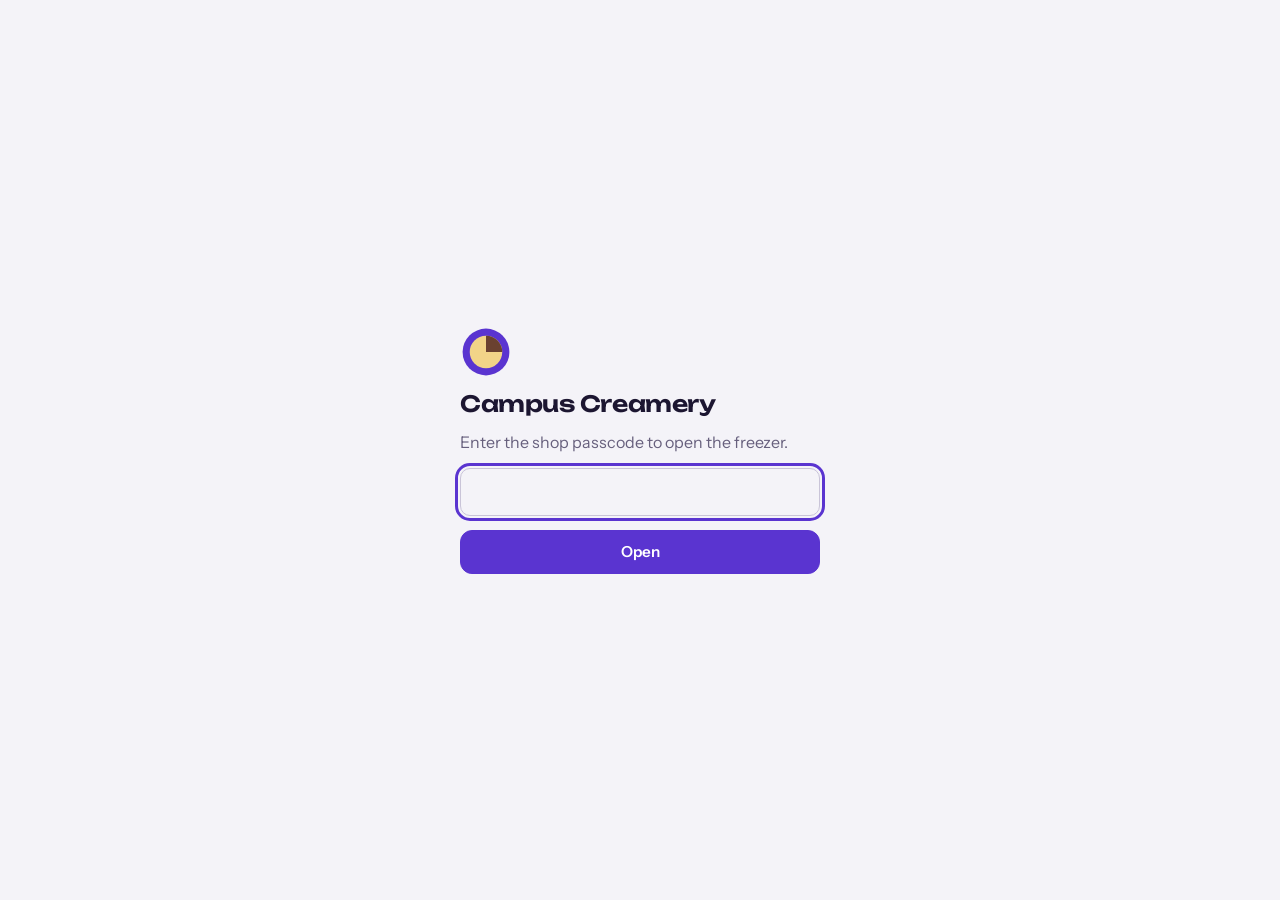
<file: index.html>
<!doctype html>
<html lang="en">
<head>
<meta charset="utf-8">
<meta name="viewport" content="width=device-width, initial-scale=1, viewport-fit=cover">
<meta name="robots" content="noindex, nofollow">
<meta name="referrer" content="no-referrer">
<meta name="apple-mobile-web-app-capable" content="yes">
<meta name="mobile-web-app-capable" content="yes">
<meta name="apple-mobile-web-app-status-bar-style" content="default">
<meta name="apple-mobile-web-app-title" content="Creamery">
<meta name="theme-color" content="#f4f3f8" media="(prefers-color-scheme: light)">
<meta name="theme-color" content="#110e1d" media="(prefers-color-scheme: dark)">
<link rel="manifest" href="manifest.webmanifest">
<link rel="apple-touch-icon" href="icon-180.png">
<link rel="icon" type="image/png" href="icon-192.png">
<title>Campus Creamery Inventory</title>
<link rel="preconnect" href="https://fonts.googleapis.com"><link rel="preconnect" href="https://fonts.gstatic.com" crossorigin><link rel="stylesheet" href="https://fonts.googleapis.com/css2?family=Instrument+Sans:wght@400;500;600&family=Unbounded:wght@500;600&display=swap">
<style>
/* Layout: phone is one column with a sticky bottom bar; laptop is two columns,
   freezer and week on the left, today's orders and mix-ins on the right.
   The freezer lids are the one bold element; everything else stays quiet. */
:root {
  --ground: #f4f3f8;
  --surface: #ffffff;
  --ink: #1c1631;
  --muted: #67607d;
  --rule: #e2dfea;
  --rule-strong: #c9c4d8;
  --accent: #5a34d0;
  --accent-ink: #ffffff;
  --accent-soft: #eee8fd;
  --well: #dfe9f0;
  --steel: #c3cfd9;
  --tub-empty: #f3f7fa;
  --van: #f2d488; --van-rim: #c7a44a;
  --choc: #6a4130; --choc-rim: #452a1d;
  --mint: #82cbae; --mint-rim: #3f8f6f;
  --now: #bf3328; --now-soft: #fbe6e3;
  --soon: #985b00; --soon-soft: #fbefd9;
  --ok: #2d7a4f; --ok-soft: #e3f2e9;
  --display: "Unbounded", "Avenir Next", "Futura", system-ui, sans-serif;
  --text: "Instrument Sans", "Helvetica Neue", "Segoe UI", system-ui, -apple-system, sans-serif;
}
@media (prefers-color-scheme: dark) { :root:not([data-theme="light"]) {
  --ground: #110e1d; --surface: #1a1629; --ink: #edeaf7; --muted: #a29bbb; --rule: #2c2642; --rule-strong: #453d61;
  --accent: #a88dff; --accent-ink: #160f2e; --accent-soft: #261e47; --well: #172230; --steel: #2b3644; --tub-empty: #0f1720;
  --van: #e8cc7d; --van-rim: #b8963f; --choc: #a4725b; --choc-rim: #d09a80; --mint: #78c9a9; --mint-rim: #a5e2c9;
  --now: #f27d72; --now-soft: #3a1915; --soon: #e5aa4c; --soon-soft: #33260f; --ok: #6fcb96; --ok-soft: #132e1f;
  color-scheme: dark; } }
:root[data-theme="dark"] {
  --ground: #110e1d; --surface: #1a1629; --ink: #edeaf7; --muted: #a29bbb; --rule: #2c2642; --rule-strong: #453d61;
  --accent: #a88dff; --accent-ink: #160f2e; --accent-soft: #261e47; --well: #172230; --steel: #2b3644; --tub-empty: #0f1720;
  --van: #e8cc7d; --van-rim: #b8963f; --choc: #a4725b; --choc-rim: #d09a80; --mint: #78c9a9; --mint-rim: #a5e2c9;
  --now: #f27d72; --now-soft: #3a1915; --soon: #e5aa4c; --soon-soft: #33260f; --ok: #6fcb96; --ok-soft: #132e1f;
  color-scheme: dark; }

* { box-sizing: border-box; }
html { -webkit-text-size-adjust: 100%; }
body { background: var(--ground); color: var(--ink); font-family: var(--text); font-size: 16px; line-height: 1.45; margin: 0; }
button, input, select, textarea { font: inherit; color: inherit; }
h1, h2, h3, p { margin: 0; }
h2 { font-size: 1.06rem; font-weight: 600; letter-spacing: -0.005em; text-wrap: balance; }
h3 { font-size: 0.98rem; font-weight: 600; }
.muted { color: var(--muted); }
.small { font-size: 0.875rem; }
.tnum { font-variant-numeric: tabular-nums; }
.disp { font-family: var(--display); font-weight: 500; letter-spacing: -0.02em; }

.shell { max-width: 1120px; margin: 0 auto; padding-inline: 16px; padding-block: 14px 110px; }
.top { display: flex; align-items: center; justify-content: space-between; gap: 12px; padding-block: 6px 18px; }
.brand { display: flex; align-items: center; gap: 12px; min-width: 0; }
.mark { width: 38px; height: 38px; flex: none; }
.wordmark { font-family: var(--display); font-weight: 600; font-size: 1.08rem; letter-spacing: -0.02em; line-height: 1.1; }
.status { font-size: 0.875rem; color: var(--muted); display: flex; flex-wrap: wrap; gap: 4px 10px; align-items: center; }
.dot { display: inline-block; width: 7px; height: 7px; border-radius: 50%; background: var(--muted); margin-right: 6px; vertical-align: 1px; }
.dot.ok { background: var(--ok); } .dot.bad { background: var(--now); } .dot.wait { background: var(--soon); }
.top-actions { display: flex; gap: 8px; align-items: center; }
.wide-only, .tabs-top { display: none; }
.btn.icon { width: 44px; padding: 0; display: inline-grid; place-items: center; color: var(--muted); }
.btn.icon svg { width: 22px; height: 22px; }

.btn { cursor: pointer; border: 1px solid var(--rule-strong); background: var(--surface); border-radius: 12px; padding: 10px 16px; min-height: 44px; font-weight: 600; font-size: 0.95rem; }
.btn:hover { border-color: var(--accent); }
.btn.primary { background: var(--accent); border-color: var(--accent); color: var(--accent-ink); }
.btn.quiet { background: transparent; border-color: transparent; color: var(--accent); padding-inline: 6px; min-height: 36px; }
.btn:disabled { opacity: 0.45; cursor: default; }
:focus-visible { outline: 3px solid var(--accent); outline-offset: 2px; border-radius: 6px; }

.tab[hidden] { display: none; }
.stock-grid { display: flex; flex-direction: column; gap: 30px; }
.stock-grid .col { display: contents; }
/* phone: what needs attention comes first */
#freezer { order: 1; } #pantry { order: 2; } #exclusive { order: 3; } #week { order: 4; }
.tab-head { display: flex; align-items: center; justify-content: space-between; gap: 12px; margin-bottom: 18px; }
.headline { font-family: var(--display); font-weight: 500; font-size: 1.6rem; letter-spacing: -0.03em; line-height: 1.15; text-wrap: balance; }
/* today */
#today { gap: 12px; }
.today-head { display: flex; flex-direction: column; gap: 4px; margin-bottom: 6px; }
.today-head .muted { font-size: 0.9rem; }
.card-head { display: flex; align-items: baseline; justify-content: space-between; gap: 6px 10px; flex-wrap: wrap; }
.coming { display: flex; flex-direction: column; gap: 10px; margin-top: 22px; }
.coming > h2 { font-size: 0.95rem; color: var(--muted); }
.coming .panel { padding: 16px; gap: 10px; }
.chips { display: flex; flex-wrap: wrap; gap: 6px; }
.chip { display: inline-flex; align-items: baseline; gap: 6px; padding: 5px 11px; border-radius: 999px; background: var(--ground); font-size: 0.9rem; line-height: 1.3; }
.panel.act .chip { background: var(--surface); }
.chip b { font-family: var(--display); font-weight: 500; font-size: 0.95rem; }
.logrow { display: flex; flex-direction: column; gap: 2px; margin-top: 18px; padding-top: 14px; border-top: 1px solid var(--rule); }
.logrow .actions { gap: 4px 14px; }
.allgood { color: var(--ok); font-weight: 600; padding: 10px 0; border-top: 1px solid var(--rule); }
details.shelves[open] summary { margin-bottom: 4px; }
.section { display: flex; flex-direction: column; gap: 12px; min-width: 0; }
.section-head { display: flex; align-items: baseline; justify-content: space-between; gap: 10px; flex-wrap: wrap; }

/* freezer */
.freezer { background: var(--steel); border-radius: 26px; padding: 10px; }
.freezer-well { background: var(--well); border-radius: 18px; padding: 12px; display: grid; grid-template-columns: repeat(9, minmax(0, 1fr)); gap: 8px; box-shadow: inset 0 2px 0 rgba(0, 0, 0, 0.06); }
.lid { display: block; width: 100%; aspect-ratio: 1; max-width: 100%; }
.readout { display: flex; align-items: flex-end; justify-content: space-between; gap: 14px; flex-wrap: wrap; }
.readout .big { font-family: var(--display); font-size: 2.5rem; font-weight: 500; line-height: 1; letter-spacing: -0.04em; }
.readout .big span { font-family: var(--text); font-size: 1rem; letter-spacing: 0; color: var(--muted); font-weight: 500; margin-left: 6px; }
.meter { display: grid; grid-template-columns: repeat(var(--cap), 1fr); gap: 3px; position: relative; padding-top: 18px; }
.seg { height: 10px; border-radius: 3px; background: var(--rule); overflow: hidden; position: relative; }
.seg i { position: absolute; inset: 0 auto 0 0; background: var(--ink); opacity: 0.82; }
.meter .floormark { position: absolute; top: 0; font-size: 0.75rem; color: var(--accent); white-space: nowrap; transform: translateX(-50%); }
.meter .floormark::after { content: ""; position: absolute; left: 50%; top: 15px; width: 2px; height: 16px; background: var(--accent); }
.tallies { display: grid; grid-template-columns: repeat(auto-fit, minmax(140px, 1fr)); gap: 0; border-top: 1px solid var(--rule); }
.tally { padding: 12px 12px 4px 0; display: flex; flex-direction: column; gap: 2px; min-width: 0; }
.tally .name { display: flex; align-items: center; gap: 8px; font-weight: 600; }
.swatch { width: 12px; height: 12px; border-radius: 50%; flex: none; border: 2px solid; }
.tally .n { font-family: var(--display); font-size: 1.7rem; font-weight: 500; letter-spacing: -0.03em; line-height: 1.15; }
.tally .n small { font-family: var(--text); font-size: 0.9rem; color: var(--muted); letter-spacing: 0; margin-left: 4px; }
.tally .sub { font-size: 0.8rem; color: var(--muted); }

/* order panels */
.panel { border-radius: 18px; padding: 18px; display: flex; flex-direction: column; gap: 14px; background: var(--surface); border: 1px solid var(--rule); }
.panel.act { background: var(--accent-soft); border-color: transparent; }
.panel .lead { font-size: 1.28rem; font-weight: 600; letter-spacing: -0.01em; line-height: 1.25; text-wrap: balance; }
.when-chip { display: inline-flex; align-items: center; gap: 6px; font-size: 0.82rem; font-weight: 600; padding: 4px 10px; border-radius: 999px; background: var(--surface); }
.lines { display: flex; flex-direction: column; }
.line { display: grid; grid-template-columns: 2.6rem minmax(0, 1fr) auto; gap: 12px; align-items: baseline; padding: 10px 0; border-top: 1px solid var(--rule-strong); }
.panel:not(.act) .line { border-top-color: var(--rule); }
.line .q { font-family: var(--display); font-size: 1.45rem; font-weight: 500; letter-spacing: -0.03em; text-align: right; }
.line .what { min-width: 0; }
.line .code { font-size: 0.8rem; color: var(--muted); }
.line .cost { color: var(--muted); font-variant-numeric: tabular-nums; font-size: 0.92rem; }
.sum { display: flex; justify-content: space-between; font-weight: 600; padding-top: 10px; border-top: 1px solid var(--rule-strong); }
.actions { display: flex; flex-wrap: wrap; gap: 8px; }
.note { font-size: 0.875rem; color: var(--muted); }
.flag { border-radius: 12px; padding: 11px 13px; font-size: 0.92rem; display: flex; flex-direction: column; gap: 8px; }
.flag.now { background: var(--now-soft); color: var(--ink); border-left: 0; box-shadow: inset 0 0 0 1px var(--now); }
.flag.soon { background: var(--soon-soft); box-shadow: inset 0 0 0 1px var(--soon); }
.flag.ok { background: var(--ok-soft); box-shadow: inset 0 0 0 1px var(--ok); }

/* week */
.week { display: grid; grid-template-columns: repeat(7, minmax(0, 1fr)); gap: 6px; position: relative; }
.plot { position: relative; height: 150px; margin-top: 18px; grid-column: 1 / -1; display: grid; grid-template-columns: repeat(7, minmax(0, 1fr)); gap: 6px; align-items: end; border-bottom: 1px solid var(--rule-strong); }
.bar { position: relative; display: flex; flex-direction: column-reverse; align-items: stretch; height: 100%; justify-content: flex-start; }
.bar .stack { display: flex; flex-direction: column-reverse; width: 62%; margin: 0 auto; border-radius: 6px 6px 0 0; overflow: hidden; }
.bar .stack b { display: block; }
.bar .lbl { position: absolute; left: 0; right: 0; text-align: center; font-size: 0.78rem; font-weight: 600; font-variant-numeric: tabular-nums; }
.bar .fl { position: absolute; left: 6%; right: 6%; height: 0; border-top: 2px dotted var(--accent); }
.bar .after { position: absolute; left: 12%; right: 12%; height: 2px; background: var(--ink); }
.hline { position: absolute; left: 0; right: 0; height: 0; border-top: 1.5px dashed; pointer-events: none; }
.hline span { position: absolute; left: 0; top: -1.3em; font-size: 0.72rem; background: var(--ground); padding-right: 4px; }
.hline.cap { border-color: var(--now); } .hline.cap span { color: var(--now); }
.hline.floor { border-color: var(--accent); } .hline.floor span { color: var(--accent); }
.days { grid-column: 1 / -1; display: grid; grid-template-columns: repeat(7, minmax(0, 1fr)); gap: 6px; text-align: center; font-size: 0.8rem; }
.days div { display: flex; flex-direction: column; gap: 1px; }
.days strong { font-weight: 600; }
.days .arr { color: var(--ok); font-weight: 600; }

/* pantry */
.shelf { display: flex; flex-direction: column; gap: 4px; }
.shelf-name { font-size: 0.82rem; font-weight: 600; color: var(--muted); margin-top: 10px; }
.goods { display: grid; grid-template-columns: minmax(0, 1fr); gap: 0; }
.good { display: grid; grid-template-columns: minmax(4.5rem, auto) minmax(0, 1fr) auto; gap: 12px; align-items: center; padding: 10px 0; border-top: 1px solid var(--rule); }
.pkgs { display: flex; align-items: flex-end; gap: 3px; min-height: 30px; }
.pkg { width: 16px; height: 24px; flex: none; }
.pkgs .more { font-size: 0.75rem; color: var(--muted); margin-left: 2px; }
.good .nm { font-weight: 600; line-height: 1.2; }
.good .meta { font-size: 0.82rem; color: var(--muted); }
.good .right { display: flex; flex-direction: column; align-items: flex-end; gap: 4px; text-align: right; }
.good .amt { font-variant-numeric: tabular-nums; font-size: 0.92rem; }
@media (min-width: 640px) and (max-width: 959px) { .goods { grid-template-columns: repeat(2, minmax(0, 1fr)); column-gap: 28px; } }
/* mix-ins */
.items { display: flex; flex-direction: column; }
.item { display: grid; grid-template-columns: minmax(0, 1fr) auto; gap: 4px 12px; padding: 11px 0; border-top: 1px solid var(--rule); align-items: center; }
.item .nm { font-weight: 600; min-width: 0; }
.item .meta { font-size: 0.82rem; color: var(--muted); grid-column: 1; }
.item .qty { text-align: right; font-variant-numeric: tabular-nums; grid-row: 1; grid-column: 2; }
.item .st { grid-column: 2; justify-self: end; }
.pill { display: inline-flex; align-items: center; font-size: 0.78rem; font-weight: 600; padding: 3px 9px; border-radius: 999px; white-space: nowrap; }
.pill.now { background: var(--now-soft); color: var(--now); }
.pill.soon { background: var(--soon-soft); color: var(--soon); }
.pill.ok { background: var(--ok-soft); color: var(--ok); }
details.more { border-top: 1px solid var(--rule); padding-top: 10px; }
details.more summary { cursor: pointer; font-weight: 600; color: var(--accent); list-style: none; min-height: 32px; display: flex; align-items: center; }
details.more summary::-webkit-details-marker { display: none; }
details.more p { margin-top: 6px; font-size: 0.9rem; color: var(--muted); }

.log { display: flex; flex-direction: column; }
.log div { padding: 8px 0; border-top: 1px solid var(--rule); font-size: 0.9rem; display: grid; grid-template-columns: 6.6rem minmax(0, 1fr); gap: 10px; }
.log time { color: var(--muted); font-variant-numeric: tabular-nums; }
.empty { border: 1.5px dashed var(--rule-strong); border-radius: 14px; padding: 16px; color: var(--muted); }
.foot { margin-top: 36px; font-size: 0.82rem; color: var(--muted); max-width: 70ch; }
.alerts { display: flex; flex-direction: column; gap: 10px; margin-bottom: 18px; }
.alerts:empty { display: none; }

/* bottom bar (phone) */
.bar-bottom { position: fixed; left: 0; right: 0; bottom: 0; z-index: 5; background: var(--surface); border-top: 1px solid var(--rule); padding: 6px 12px calc(8px + env(safe-area-inset-bottom, 0px)); display: grid; grid-template-columns: repeat(3, minmax(0, 1fr)) minmax(0, 1.25fr); gap: 4px; align-items: center; }
.bar-bottom .btn { width: 100%; padding-inline: 8px; }
.tabbtn { position: relative; appearance: none; background: transparent; border: 0; border-radius: 12px; cursor: pointer; display: flex; flex-direction: column; align-items: center; justify-content: center; gap: 2px; min-height: 52px; padding: 4px 2px; font-size: 0.76rem; font-weight: 600; color: var(--muted); }
.tabbtn svg { width: 24px; height: 24px; }
.tabbtn.on { color: var(--accent); }
.tabbtn.on::before { content: ""; position: absolute; top: -7px; left: 30%; right: 30%; height: 3px; border-radius: 0 0 3px 3px; background: var(--accent); }
.badge { position: absolute; top: 3px; left: calc(50% + 7px); min-width: 18px; height: 18px; padding: 0 5px; border-radius: 9px; background: var(--now); color: var(--surface); font-size: 0.7rem; font-weight: 700; display: inline-grid; place-items: center; line-height: 1; }
.badge:empty { display: none; }

/* sheets */
.scrim { position: fixed; inset: 0; background: rgba(12, 8, 26, 0.5); z-index: 10; display: flex; align-items: flex-end; justify-content: center; }
.sheet { background: var(--surface); width: 100%; max-width: 560px; max-height: 92vh; max-height: 92dvh; border-radius: 22px 22px 0 0; display: flex; flex-direction: column; }
.sheet header { display: flex; align-items: center; justify-content: space-between; gap: 10px; padding: 16px 18px 12px; border-bottom: 1px solid var(--rule); }
.sheet header h2 { font-size: 1.15rem; }
.sheet .body { overflow-y: auto; padding: 6px 18px 18px; -webkit-overflow-scrolling: touch; }
.sheet footer { padding: 12px 18px calc(12px + env(safe-area-inset-bottom, 0px)); border-top: 1px solid var(--rule); display: flex; gap: 8px; justify-content: flex-end; flex-wrap: wrap; }
.grp { margin-top: 16px; font-size: 0.82rem; font-weight: 600; color: var(--muted); }
.crow { display: grid; grid-template-columns: minmax(0, 1fr) auto; gap: 10px; align-items: center; padding: 9px 0; border-top: 1px solid var(--rule); }
.crow.touched .cname::before { content: ""; display: inline-block; width: 8px; height: 8px; border-radius: 50%; background: var(--ok); margin-right: 8px; vertical-align: 1px; }
.cname { font-weight: 600; }
.csub { font-size: 0.8rem; color: var(--muted); }
.stepper { display: flex; align-items: center; gap: 6px; }
.stepper button { width: 44px; height: 44px; border-radius: 12px; border: 1px solid var(--rule-strong); background: var(--ground); cursor: pointer; font-size: 1.3rem; line-height: 1; }
.stepper .v { min-width: 3.4ch; text-align: center; font-family: var(--display); font-size: 1.2rem; font-weight: 500; }
.field { display: grid; grid-template-columns: minmax(0, 1fr) auto; gap: 10px; align-items: center; padding: 9px 0; border-top: 1px solid var(--rule); }
input[type="number"], input[type="date"], input[type="password"], input[type="text"], select { padding: 9px 11px; border-radius: 10px; border: 1px solid var(--rule-strong); background: var(--ground); min-height: 44px; font-size: 1rem; }
input[type="number"] { width: 6.5em; font-variant-numeric: tabular-nums; }
.toggle { display: inline-flex; align-items: center; gap: 10px; font-weight: 600; }
.toggle input { width: 22px; height: 22px; accent-color: var(--accent); }
.toast-act { margin-left: 12px; background: transparent; color: inherit; border: 1px solid currentColor; border-radius: 8px; padding: 4px 10px; font: inherit; font-weight: 700; cursor: pointer; }
.toast { display: flex; align-items: center; position: fixed; left: 50%; transform: translateX(-50%); bottom: calc(86px + env(safe-area-inset-bottom, 0px)); background: var(--ink); color: var(--ground); padding: 11px 16px; border-radius: 12px; font-weight: 600; z-index: 20; max-width: calc(100% - 32px); }

/* passcode */
.gate { min-height: 100vh; min-height: 100dvh; display: flex; align-items: center; justify-content: center; padding: 24px 16px; }
.gate form, .gate .gate-box { width: 100%; max-width: 360px; display: flex; flex-direction: column; gap: 14px; }
.gate input { width: 100%; font-size: 1.2rem; letter-spacing: 0.08em; }

@media (min-width: 720px) {
  .scrim { align-items: center; }
  .sheet { border-radius: 22px; max-height: 86vh; }
  .toast { bottom: 24px; }
}
@media (min-width: 960px) {
  .shell { padding-block: 24px 48px; }
  .wide-only { display: inline-flex; align-items: center; }
  .narrow-only { display: none; }
  .bar-bottom { display: none; }
  .top { display: grid; grid-template-columns: minmax(0, 1fr) auto minmax(0, 1fr); }
  .top-actions { justify-content: flex-end; }
  .tabs-top { display: inline-flex; gap: 4px; padding: 4px; border-radius: 14px; background: var(--surface); border: 1px solid var(--rule); }
  .tabs-top .tabbtn { flex-direction: row; gap: 8px; min-height: 40px; padding: 8px 18px; font-size: 0.95rem; border-radius: 10px; }
  .tabs-top .tabbtn.on { background: var(--accent-soft); }
  .tabs-top .tabbtn.on::before { display: none; }
  .tabs-top .badge { position: static; }
  .stock-grid { display: grid; grid-template-columns: minmax(0, 7fr) minmax(0, 5fr); gap: 36px 44px; align-items: start; }
  .stock-grid .col { display: flex; flex-direction: column; gap: 32px; min-width: 0; }
  #freezer, #pantry, #exclusive, #week { order: 0; }
  #today, #tab-activity { max-width: 760px; }
  .freezer-well { gap: 12px; padding: 18px; }
  .readout .big { font-size: 3rem; }
}
@media (max-width: 380px) { .freezer-well { gap: 5px; padding: 9px; } .freezer { padding: 7px; } }
@media (prefers-reduced-motion: no-preference) { .lid .wedge { transition: d 0.4s ease; } .seg i { transition: width 0.4s ease; } }

.btn.small { min-height: 34px; padding: 4px 10px; font-size: 0.85rem; align-self: flex-start; margin-top: 4px; }
.field input[type=text] { width: 100%; max-width: 240px; }
.meter .floormark.end { transform: translateX(-100%); }
.meter .floormark.end::after { left: auto; right: -1px; }
.meter .floormark.start { transform: none; }
.meter .floormark.start::after { left: -1px; }
.field .times { display: flex; align-items: center; gap: 8px; flex-wrap: wrap; }
.field .times input { min-height: 44px; }
.team-row { gap: 8px; }
.team-row input[type=text] { max-width: 9.5em; }
.team-row input[type=tel] { flex: 1; min-width: 0; padding: 9px 11px; border-radius: 10px; border: 1px solid var(--rule-strong); background: var(--ground); min-height: 44px; font-size: 1rem; }
.field.add-line { grid-template-columns: minmax(0, 1fr); }
.field.add-line select { width: 100%; }
.field .times { grid-column: 1 / -1; }
.field .times input { flex: 1 1 7em; min-width: 0; }

body { padding-top: env(safe-area-inset-top, 0px); }
</style>
</head>
<body>
<template id="shellTpl">
  <div class="shell" id="shell">
    <header class="top">
      <div class="brand">
        <svg class="mark" viewBox="0 0 40 40" aria-hidden="true"><circle cx="20" cy="20" r="18" fill="var(--accent)"/><circle cx="20" cy="20" r="12.5" fill="var(--van)"/><path d="M20 20 L20 7.5 A12.5 12.5 0 0 1 32.5 20 Z" fill="var(--choc)"/></svg>
        <div>
          <div class="wordmark">Campus Creamery</div>
          <div class="status" id="status">Loading…</div>
        </div>
      </div>
      <nav class="tabs-top" aria-label="Sections">
        <button class="tabbtn" data-tab="today">Today<span class="badge" data-badge></span></button>
        <button class="tabbtn" data-tab="stock">Stock</button>
        <button class="tabbtn" data-tab="activity">Activity</button>
      </nav>
      <div class="top-actions">
        <button class="btn primary wide-only" data-act="open-count">Count</button>
        <button class="btn wide-only" data-act="open-delivery">Add delivery</button>
        <button class="btn icon" data-act="open-settings" aria-label="Settings" title="Settings"><svg viewBox="0 0 24 24" aria-hidden="true"><path d="M12 15.2a3.2 3.2 0 1 0 0-6.4 3.2 3.2 0 0 0 0 6.4Z" fill="none" stroke="currentColor" stroke-width="1.8"/><path d="M19.4 13.5a7.6 7.6 0 0 0 0-3l2-1.5-2-3.4-2.3.9a7.5 7.5 0 0 0-2.6-1.5L14.2 2h-4.4l-.3 3a7.5 7.5 0 0 0-2.6 1.5l-2.3-.9-2 3.4 2 1.5a7.6 7.6 0 0 0 0 3l-2 1.5 2 3.4 2.3-.9a7.5 7.5 0 0 0 2.6 1.5l.3 3h4.4l.3-3a7.5 7.5 0 0 0 2.6-1.5l2.3.9 2-3.4Z" fill="none" stroke="currentColor" stroke-width="1.8" stroke-linejoin="round"/></svg></button>
      </div>
    </header>
    <div class="alerts" id="alerts"></div>
    <main>
      <div class="tab" id="tab-today" data-tabpane="today">
        <section class="section" id="today"><div class="empty">Loading your counts…</div></section>
      </div>
      <div class="tab" id="tab-stock" data-tabpane="stock" hidden>
        <div class="tab-head"><h1 class="headline">Stock</h1><button class="btn narrow-only" data-act="open-delivery">Add delivery</button></div>
        <div class="stock-grid">
          <div class="col">
            <section class="section" id="freezer"></section>
            <section class="section" id="week"></section>
            <section class="section" id="exclusive"></section>
          </div>
          <div class="col">
            <section class="section" id="pantry"></section>
          </div>
        </div>
      </div>
      <div class="tab" id="tab-activity" data-tabpane="activity" hidden>
        <section class="section" id="activity"></section>
        <p class="foot">Not tracked here: Nutella, cups and Dairy Free. Exclusive toppings and cleaning supplies change only when you count them or a delivery comes in. Square sales arrive about every 15 minutes. Servings per tub and mix-in amounts adjust a little with every count.</p>
      </div>
    </main>
  </div>
  <nav class="bar-bottom" aria-label="Sections">
    <button class="tabbtn" data-tab="today"><svg viewBox="0 0 24 24" aria-hidden="true"><path d="M5 12.5l4 4 10-10" fill="none" stroke="currentColor" stroke-width="2" stroke-linecap="round" stroke-linejoin="round"/></svg><span>Today</span><span class="badge" data-badge></span></button>
    <button class="tabbtn" data-tab="stock"><svg viewBox="0 0 24 24" aria-hidden="true"><rect x="4" y="4" width="16" height="16" rx="3" fill="none" stroke="currentColor" stroke-width="1.8"/><path d="M4 11h16M10 7.5h4" fill="none" stroke="currentColor" stroke-width="1.8" stroke-linecap="round"/></svg><span>Stock</span></button>
    <button class="tabbtn" data-tab="activity"><svg viewBox="0 0 24 24" aria-hidden="true"><path d="M8 6h12M8 12h12M8 18h12M4 6h.01M4 12h.01M4 18h.01" fill="none" stroke="currentColor" stroke-width="2" stroke-linecap="round"/></svg><span>Activity</span></button>
    <button class="btn primary" data-act="open-count">Count</button>
  </nav>
</template>
<div id="root"></div>
<div id="sheetRoot"></div>
<div id="toastRoot"></div>

<script>
/* Campus Creamery inventory engine: pure functions, no I/O.
   Used inline by the app page and tested in node. */
const Engine = (() => {
  const TZ = "America/Chicago";
  const DAY_START_HOUR = 4; // Square reporting day starts at 4 AM

  // ---------- catalog ----------
  // perUnit: usage units in one counted unit. Usage units are servings,
  // except Oreos (cookies) and cans. pack: counted units per thing you buy.
  const CATALOG = [
    { key: "vanilla", name: "Vanilla", group: "ice", unit: "tub", supplier: "gordon", code: "788805", pack: 1, price: 31.79, step: 0.25 },
    { key: "chocolate", name: "Chocolate", group: "ice", unit: "tub", supplier: "gordon", code: "442683", pack: 1, price: 31.79, step: 0.25 },
    { key: "exclusive", name: "Exclusive", group: "ice", unit: "tub", supplier: "gordon", code: "", pack: 1, price: 0, step: 0.25 },
    { key: "oreos", name: "Oreos", group: "mix", shelf: "cookies", color: "#2f2a3a", unit: "box", unitNote: "156 cookies", perUnit: 156, supplier: "sams", buy: "OREO 12-pack, 156 cookies", pack: 1, price: 10.98, step: 0.25 },
    { key: "brownies", name: "Brownies", group: "mix", shelf: "cookies", color: "#5b3a2a", unit: "serving", perUnit: 1, supplier: "sams", buy: "Little Debbie Cosmic Brownies, 24 ct (48 servings)", pack: 48, price: 10.78, step: 1 },
    { key: "strawberries", name: "Strawberries", group: "mix", shelf: "fruit", color: "#d2475a", unit: "bag", unitNote: "4 lb", perUnit: 51, supplier: "sams", buy: "Member's Mark Sliced Strawberries, 4 lb", pack: 1, price: 7.98, step: 0.25 },
    { key: "blueberries", name: "Blueberries", group: "mix", shelf: "fruit", color: "#4a5fb8", unit: "bag", unitNote: "4 lb", perUnit: 71, supplier: "sams", buy: "Member's Mark Blueberries, 64 oz", pack: 1, price: 9.77, step: 0.25 },
    { key: "bananas", name: "Bananas", group: "mix", shelf: "fruit", color: "#e2c14a", unit: "bag", unitNote: "5 lb", perUnit: 64, supplier: "gordon", code: "600645", buy: "Sliced frozen bananas, 5 lb", pack: 1, price: 13.56, step: 0.25 },
    { key: "ctc", name: "Cinnamon Toast Crunch", group: "mix", shelf: "cereal", color: "#c98a3e", unit: "box", unitNote: "about 19 oz, a 49.5 oz Sam's box counts as 2½", perUnit: 42, supplier: "sams", buy: "Cinnamon Toast Crunch, 49.5 oz", pack: 2.6, price: 7.98, step: 0.25 },
    { key: "fruitypebbles", name: "Fruity Pebbles", group: "mix", shelf: "cereal", color: "#d9608f", unit: "box", unitNote: "about 19 oz, a 38 oz Sam's box counts as 2", perUnit: 42, supplier: "sams", buy: "Fruity Pebbles, 38 oz", pack: 2.0, price: 6.48, step: 0.25 },
    { key: "capncrunch", name: "Cap'n Crunch", group: "mix", shelf: "cereal", color: "#3d6fd1", unit: "box", unitNote: "about 19 oz, a 40 oz Sam's box counts as 2", perUnit: 45, supplier: "sams", buy: "Cap'n Crunch's Crunch Berries, 40 oz", pack: 2.1, price: 5.98, step: 0.25 },
    { key: "reesespuffs", name: "Reese's Puffs", group: "mix", shelf: "cereal", color: "#e07a2c", unit: "box", unitNote: "about 19 oz, a 51.4 oz Sam's box counts as 2¾", perUnit: 42, supplier: "sams", buy: "Reese's Puffs, 51.4 oz", pack: 2.7, price: 7.98, step: 0.25 },
    { key: "cocoapuffs", name: "Cocoa Puffs", group: "mix", shelf: "cereal", color: "#7a4a33", unit: "box", unitNote: "about 19 oz, a 39.25 oz Sam's box counts as 2", perUnit: 42, supplier: "sams", buy: "Cocoa Puffs, 39.25 oz", pack: 2.07, price: 6.48, step: 0.25 },
    { key: "frootloops", name: "Froot Loops", group: "mix", shelf: "cereal", color: "#c94f9d", unit: "box", unitNote: "about 19 oz, a 43.6 oz Sam's box counts as 2¼", perUnit: 42, supplier: "sams", buy: "Froot Loops, 43.6 oz", pack: 2.29, price: 8.58, step: 0.25 },
    { key: "frostedflakes", name: "Frosted Flakes", group: "mix", shelf: "cereal", color: "#2f8fd0", unit: "box", unitNote: "about 19 oz, a 55 oz Sam's box counts as 3", perUnit: 42, supplier: "sams", buy: "Frosted Flakes, 55 oz", pack: 2.89, price: 7.88, step: 0.25 },
    { key: "honeynut", name: "Honey Nut Cheerios", group: "mix", shelf: "cereal", color: "#e3b23c", unit: "box", unitNote: "about 19 oz, a 48 oz Sam's box counts as 2½", perUnit: 42, supplier: "sams", buy: "Honey Nut Cheerios, 48 oz", pack: 2.53, price: 7.64, step: 0.25 },
    { key: "cookiecrisp", name: "Cookie Crisp", group: "mix", shelf: "cereal", color: "#a8742f", unit: "box", unitNote: "26.3 oz", perUnit: 58, supplier: "any", buy: "Cookie Crisp, 26.3 oz box", pack: 1, price: 0, step: 0.25 },
    { key: "graham", name: "Graham crackers", group: "mix", shelf: "cookies", color: "#b9874f", unit: "pack", unitNote: "4 boxes, about 208 half crackers", perUnit: 208, supplier: "sams", buy: "Honey Maid Graham Crackers, 4-pack", pack: 1, price: 8.98, step: 0.25 },
    { key: "matcha", name: "Matcha", group: "mix", shelf: "other", color: "#6f9a4a", unit: "bag", unitNote: "14.1 oz", perUnit: 110, supplier: "sams", buy: "Jade Leaf Matcha Latte Mix, 14.1 oz", pack: 1, price: 19.48, step: 0.25 },
    { key: "granola", name: "Granola", group: "mix", shelf: "other", color: "#b08a52", unit: "bag", unitNote: "32 oz", perUnit: 50, supplier: "sams", buy: "Member's Mark Honey Almond Granola, 32 oz", pack: 1, price: 6.56, step: 0.25 },
    { key: "biscoff", name: "Biscoff", group: "mix", shelf: "cookies", color: "#b5733a", unit: "pack", unitNote: "8.8 oz, 32 cookies", perUnit: 32, supplier: "any", buy: "Biscoff cookies, 8.8 oz pack", pack: 1, price: 0, step: 0.25 },
    // Exclusive toppings. Square has no button for them, so they change only when counted
    // or delivered, and the app never reorders them.
    { key: "chips", name: "Chips", group: "excl", color: "#e0b43c", unit: "bag", unitNote: "Ruffles, 15.6 oz", perUnit: 1, supplier: "sams", buy: "Ruffles Original Potato Chips, 15.625 oz", pack: 1, price: 4.48, step: 0.25, manual: true },
    { key: "pretzels", name: "Pretzels", group: "excl", color: "#a8662e", unit: "barrel", unitNote: "Utz Mini Twists, 60 oz", perUnit: 1, supplier: "sams", buy: "Utz Mini Twist Pretzels, 60 oz", pack: 1, price: 8.54, step: 0.25, manual: true },
    { key: "reesescups", name: "Reese's cups", group: "excl", color: "#e2702b", unit: "bag", unitNote: "65 snack-size cups", perUnit: 1, supplier: "sams", buy: "REESE'S Peanut Butter Cups, Snack Size, 65 pcs", pack: 1, price: 9.98, step: 0.25, manual: true },
    { key: "spoons", name: "Spoons", group: "supply", shelf: "supply", color: "#9aa3ad", unit: "box", unitNote: "600", perUnit: 600, supplier: "sams", buy: "Member's Mark Heavyweight Spoons, 600 ct", pack: 1, price: 16.82, step: 0.25 },
    { key: "coke", name: "Coke for floats", group: "supply", shelf: "supply", color: "#c4302b", unit: "can", perUnit: 1, supplier: "sams", buy: "Coca-Cola 12 oz cans, 35 pack", pack: 35, price: 20.38, step: 1 },
    { key: "rootbeer", name: "Root beer for floats", group: "supply", shelf: "supply", color: "#7b4b2a", unit: "can", perUnit: 1, supplier: "sams", buy: "Mug Root Beer mini cans, 30 pack", pack: 30, price: 15.48, step: 1 },
    // Cleaning: counted by hand only. At buyAt or fewer, the app says to buy enough to get back to restockTo.
    { key: "spray", name: "Cleaning spray", group: "clean", shelf: "clean", color: "#3f9fb5", unit: "bottle", perUnit: 1, supplier: "sams", buy: "Cleaning spray", pack: 1, price: 0, step: 1, manual: true, buyAt: 1, restockTo: 3 },
    { key: "wipes", name: "Cleaning wipes", group: "clean", shelf: "clean", color: "#6fb58a", unit: "pack", perUnit: 1, supplier: "sams", buy: "Cleaning wipes", pack: 1, price: 0, step: 1, manual: true, buyAt: 1, restockTo: 2 },
  ];
  const BY_KEY = Object.fromEntries(CATALOG.map(c => [c.key, c]));
  const ICE = ["vanilla", "chocolate", "exclusive"];
  const SUPPLIER = { gordon: "Gordon's", sams: "Sam's Club" };
  const EXCLUSIVE_OPTIONS = [
    { name: "Mint Chocolate Chip", code: "442845", price: 42.28 },
    { name: "Moose Tracks", code: "724173", price: 40.79 },
  ];

  const MIX_MAP = {
    "Oreo's": "oreos", "Brownie Bites": "brownies", "Frozen Strawberries": "strawberries",
    "Frozen Blueberries": "blueberries", "Frozen Bananas": "bananas", "Cinnamon Toast Crunch": "ctc",
    "Fruity Pebbles": "fruitypebbles", "Cap'n Crunch": "capncrunch", "Reece's Puffs": "reesespuffs",
    "Reese's Puffs": "reesespuffs", "Cocoa Puffs": "cocoapuffs", "Froot Loops": "frootloops",
    "Frosted Flakes": "frostedflakes", "Honey Nut Cheerios": "honeynut", "Graham Crackers": "graham", "Cookie Crisp": "cookiecrisp",
    "Matcha": "matcha", "Granola": "granola", "Biscoff": "biscoff",
  };
  const MANUAL = new Set(["Nutella", "Dairy Free Vanilla", "Cone"]);
  const BASE_MAP = { "Vanilla": "vanilla", "Chocolate": "chocolate", "Exclusive": "exclusive" };

  function usageOfRow(list, mod, item, qty) {
    const out = {};
    if (list === "Ice Cream Base") {
      out.spoons = qty;
      if (BASE_MAP[mod]) out[BASE_MAP[mod]] = qty;
      else if (!MANUAL.has(mod)) return { items: out, unmapped: mod };
      return { items: out, unmapped: null };
    }
    if (list === "Mix-In's") {
      if (mod === "Oreo's") { out.oreos = qty * (/mini/i.test(item || "") ? 2 : 3); return { items: out, unmapped: null }; }
      if (MIX_MAP[mod]) { out[MIX_MAP[mod]] = qty; return { items: out, unmapped: null }; }
      return { items: out, unmapped: MANUAL.has(mod) ? null : mod };
    }
    if (list === "Drink") {
      if (mod === "Coke") out.coke = qty; else if (mod === "Root Beer") out.rootbeer = qty;
    }
    return { items: out, unmapped: null };
  }

  // ---------- time ----------
  const fmtParts = new Intl.DateTimeFormat("en-US", { timeZone: TZ, year: "numeric", month: "2-digit", day: "2-digit", hour: "2-digit", minute: "2-digit", second: "2-digit", hourCycle: "h23" });
  function parts(date) { return Object.fromEntries(fmtParts.formatToParts(date).map(p => [p.type, p.value])); }
  function localStamp(date) { const p = parts(date); return `${p.year}-${p.month}-${p.day}T${p.hour}:${p.minute}:${p.second}`; }
  function businessDate(date) { const p = parts(new Date(date.getTime() - DAY_START_HOUR * 3600e3)); return `${p.year}-${p.month}-${p.day}`; }
  function addDays(ds, n) { const d = new Date(ds + "T12:00:00Z"); d.setUTCDate(d.getUTCDate() + n); return d.toISOString().slice(0, 10); }
  function weekday(ds) { return new Date(ds + "T12:00:00Z").getUTCDay(); }
  const DOW = ["Sun", "Mon", "Tue", "Wed", "Thu", "Fri", "Sat"];
  const DOW_LONG = ["Sunday", "Monday", "Tuesday", "Wednesday", "Thursday", "Friday", "Saturday"];
  function stampBusinessDate(stamp) { const d = stamp.slice(0, 10), h = +stamp.slice(11, 13); return h < DAY_START_HOUR ? addDays(d, -1) : d; }

  // ---------- formatting ----------
  const FRAC = { 0: "", 1: "¼", 2: "½", 3: "¾" };
  function quarter(x) { return Math.round(x * 4) / 4; }
  function fmtQ(x) {
    if (x == null || isNaN(x)) return "–";
    const q = quarter(x), neg = q < 0, a = Math.abs(q), whole = Math.floor(a), f = Math.round((a - whole) * 4);
    const s = (whole === 0 && f ? "" : String(whole)) + FRAC[f];
    return (neg ? "−" : "") + (s || "0");
  }
  function fmtUnits(key, x) {
    const c = BY_KEY[key];
    if (x == null) return "Not counted";
    if (c.unit === "serving") return `${Math.max(0, Math.round(x))} servings`;
    if (c.unit === "can") return `${Math.max(0, Math.round(x))} cans`;
    const q = quarter(Math.max(0, x));
    return `${fmtQ(q)} ${c.unit}${q === 1 ? "" : (c.unit === "box" ? "es" : "s")}`;
  }

  // ---------- Square rows -> tables ----------
  // exNames: lowercase names of exclusive flavors, in case Square ever gets a button per flavor.
  function dailyTables(rows, exNames) {
    const base = {}, usage = {}, ex = exNames || new Set();
    for (const r of rows) {
      const b = (base[r.day] ||= { vanilla: 0, chocolate: 0, exclusive: 0, any: 0 });
      if (r.list === "Ice Cream Base") { b.any += r.qty; if (BASE_MAP[r.mod]) b[BASE_MAP[r.mod]] += r.qty; else if (ex.has(String(r.mod).toLowerCase())) b.exclusive += r.qty; }
      const u = usageOfRow(r.list, r.mod, r.item, r.qty).items, d = (usage[r.day] ||= {});
      for (const k in u) d[k] = (d[k] || 0) + u[k];
    }
    return { base, usage };
  }
  // Hourly rows count from the count's hour on, unless the count came in that hour's second half.
  function afterCount(hour, sinceStamp) {
    const sinceHour = sinceStamp.slice(0, 13) + ":00:00", min = +sinceStamp.slice(14, 16);
    return !(hour < sinceHour || (hour === sinceHour && min >= 30));
  }
  function usageSince(hourlyRows, sinceStamp) {
    const out = {}, unmapped = new Set();
    for (const r of hourlyRows) {
      if (!afterCount(r.hour, sinceStamp)) continue;
      const { items, unmapped: u } = usageOfRow(r.list, r.mod, r.item, r.qty);
      if (u) unmapped.add(u);
      for (const k in items) out[k] = (out[k] || 0) + items[k];
    }
    return { usage: out, unmapped: [...unmapped] };
  }
  const perUnit = (key, st) => ICE.includes(key) ? st.yields[key] : BY_KEY[key].perUnit;
  const adjust = (key, st) => (st.adjust && st.adjust[key]) || 1;

  function estimates(counts, deliveries, hourlyRows, st) {
    const latest = {};
    for (const c of counts) if (!latest[c.item] || c.at > latest[c.item].at) latest[c.item] = c;
    const out = {}, unmapped = new Set();
    for (const cat of CATALOG) {
      const c = latest[cat.key];
      if (!c) {
        // Hand-counted items that were never counted still show what has been delivered.
        const got = cat.manual ? deliveries.filter(d => d.item === cat.key).reduce((s, d) => s + d.qty, 0) : 0;
        out[cat.key] = got > 0 ? { value: got, counted: null, countedAt: null, delivered: got, used: 0, usedRaw: 0, uncounted: true } : null;
        continue;
      }
      const { usage, unmapped: um } = usageSince(hourlyRows, localStamp(new Date(c.at)));
      um.forEach(u => unmapped.add(u));
      const delivered = deliveries.filter(d => d.item === cat.key && d.at > c.at).reduce((s, d) => s + d.qty, 0);
      const used = (usage[cat.key] || 0) * adjust(cat.key, st) / perUnit(cat.key, st);
      out[cat.key] = { value: c.value + delivered - used, counted: c.value, countedAt: c.at, delivered, used, usedRaw: usage[cat.key] || 0 };
    }
    return { stock: out, unmapped: [...unmapped] };
  }

  // ---------- exclusive flavors ----------
  // st.exclusives: [{ name, serving, since }]. Square has one "Exclusive" button, so its
  // sales are split evenly across the flavors being served right now. A base option named
  // after a flavor (if Square ever gets one) counts for that flavor alone. Counts of a flavor
  // from before it was added (since) don't apply.
  const exList = st => Array.isArray(st.exclusives) ? st.exclusives.filter(f => f && f.name) : [];
  const exActive = st => Array.isArray(st.exclusives) ? exList(st).some(f => f.serving) : !!(st.exclusive && st.exclusive.active);
  function exclusiveStocks(counts, deliveries, hourlyRows, st) {
    const flavors = exList(st), serving = flavors.filter(f => f.serving).length, out = {};
    for (const f of flavors) {
      const nm = f.name.toLowerCase();
      let c = null;
      for (const x of counts) if (x.item === "exclusive" && String(x.name || "").toLowerCase() === nm && (!f.since || x.at >= f.since) && (!c || x.at > c.at)) c = x;
      if (!c) { out[f.name] = null; continue; }
      const since = localStamp(new Date(c.at));
      let sold = 0;
      for (const r of hourlyRows) {
        if (r.list !== "Ice Cream Base" || !afterCount(r.hour, since)) continue;
        if (r.mod === "Exclusive") { if (f.serving && serving) sold += r.qty / serving; }
        else if (String(r.mod).toLowerCase() === nm) sold += r.qty;
      }
      const delivered = deliveries.filter(d => d.item === "exclusive" && String(d.name || "").toLowerCase() === nm && d.at > c.at).reduce((s, d) => s + d.qty, 0);
      const used = sold / st.yields.exclusive;
      out[f.name] = { value: c.value + delivered - used, counted: c.value, countedAt: c.at, delivered, used, usedRaw: sold };
    }
    return out;
  }

  // ---------- forecasting ----------
  function isClosed(ds, base, st, today) {
    if ((st.closedDates || []).includes(ds)) return true;
    if (ds < today) return !(base[ds] && base[ds].any > 0);
    return false;
  }
  function openDays(base, today, n) { return Object.keys(base).filter(d => d < today && base[d].any > 0).sort().slice(-n); }
  // Share of a night's scoops that go to the exclusive, from nights one was on offer
  // (default 13%, the average across this fall's exclusives).
  function exclusiveShare(base, today) {
    let e = 0, t = 0;
    for (const d of Object.keys(base)) if (d < today && d >= addDays(today, -70) && base[d].exclusive > 0) { e += base[d].exclusive; t += base[d].vanilla + base[d].chocolate + base[d].exclusive; }
    return t >= 40 ? e / t : 0.13;
  }
  // Ice cream tubs for one night: hi = busiest of the last 3 same weekdays, lo = 80% of the slowest.
  // The exclusive (only while one is running) is its usual share of the whole night.
  function forecastNight(ds, base, st, today) {
    const zero = { vanilla: 0, chocolate: 0, exclusive: 0 };
    if (isClosed(ds, base, st, today)) return { hi: zero, lo: zero, mean: zero, closed: true };
    const past = Object.keys(base).filter(d => d < today && weekday(d) === weekday(ds) && base[d].any > 0).sort().slice(-3);
    const hi = {}, lo = {}, mean = {};
    for (const f of ["vanilla", "chocolate"]) {
      const y = st.yields[f];
      if (past.length) { const t = past.map(d => base[d][f] / y); hi[f] = Math.max(...t); lo[f] = 0.8 * Math.min(...t); mean[f] = t.reduce((a, b) => a + b, 0) / t.length; }
      else { const r = openDays(base, today, 7); const m = r.length ? r.reduce((s, d) => s + base[d][f], 0) / r.length / y : 0; hi[f] = 1.5 * m; lo[f] = 0.5 * m; mean[f] = m; }
    }
    hi.exclusive = lo.exclusive = mean.exclusive = 0;
    if (exActive(st)) {
      const share = exclusiveShare(base, today), y = st.yields.exclusive;
      const nightScoops = d => base[d].vanilla + base[d].chocolate + base[d].exclusive;
      const ref = past.length ? past.map(nightScoops) : openDays(base, today, 7).map(nightScoops);
      if (ref.length) {
        const avg = ref.reduce((a, b) => a + b, 0) / ref.length;
        hi.exclusive = share * Math.max(...ref) / y; lo.exclusive = 0.8 * share * Math.min(...ref) / y; mean.exclusive = share * avg / y;
      }
    }
    return { hi, lo, mean, closed: false };
  }
  // Mix-in counted units for one night, by weekday
  function mixNight(key, ds, base, usage, st, today) {
    if (isClosed(ds, base, st, today)) return { hi: 0, mean: 0 };
    const k = adjust(key, st) / perUnit(key, st);
    const past = Object.keys(base).filter(d => d < today && weekday(d) === weekday(ds) && base[d].any > 0).sort().slice(-3);
    if (past.length) { const t = past.map(d => ((usage[d] || {})[key] || 0) * k); return { hi: Math.max(...t), mean: t.reduce((a, b) => a + b, 0) / t.length }; }
    const r = openDays(base, today, 14); const m = r.length ? r.reduce((s, d) => s + ((usage[d] || {})[key] || 0), 0) / r.length * k : 0;
    return { hi: 1.5 * m, mean: m };
  }

  // ---------- floors ----------
  const THU_SAT = new Set([4, 5, 6]);
  function nightFloor(ds, st) { return THU_SAT.has(weekday(ds)) ? st.floors.thuSat : st.floors.sunWed; }
  function shares(base, st, today) {
    let v = 0, c = 0;
    for (const d of openDays(base, today, 14)) { v += base[d].vanilla / st.yields.vanilla; c += base[d].chocolate / st.yields.chocolate; }
    const t = v + c; return t ? { vanilla: v / t, chocolate: c / t } : { vanilla: 0.7, chocolate: 0.3 };
  }
  function flavorFloors(total, sh) { const c = Math.max(1, quarter(total * sh.chocolate)); return { vanilla: Math.max(1, total - c), chocolate: c }; }

  // ---------- Gordon's (ice cream), same-day delivery ----------
  // nowStamp: local "YYYY-MM-DDTHH:mm:ss". pending: [{arrivesOn, lines}] placed, not yet arrived.
  function planGordon({ stock, soldTonight, pending, base, settings: st, nowStamp }) {
    const cal = nowStamp.slice(0, 10), hm = nowStamp.slice(11, 16), biz = stampBusinessDate(nowStamp);
    const late = st.gordon.windows[st.gordon.windows.length - 1];
    const A0 = hm < late.cutoff ? cal : addDays(cal, 1);
    // The exclusive is never reordered here (the shop restocks it by hand once it runs out);
    // its tubs only count against freezer room.
    const core = ["vanilla", "chocolate"], sh = shares(base, st, biz);
    const fc = d => forecastNight(d, base, st, biz);
    const sold = soldTonight || {};
    const rem = (d, which, f) => d === biz ? Math.max(0, fc(d)[which][f] - (sold[f] || 0) / st.yields[f]) : fc(d)[which][f];
    const sumLines = list => { const t = {}; for (const o of list) for (const k in (o.lines || {})) t[k] = (t[k] || 0) + (+o.lines[k] || 0); return t; };
    const before = sumLines((pending || []).filter(o => o.arrivesOn < A0));
    const atA0 = sumLines((pending || []).filter(o => o.arrivesOn === A0));
    const nightsBefore = []; for (let d = biz; d < A0; d = addDays(d, 1)) nightsBefore.push(d);
    const S = {}; for (const f of ICE) S[f] = (stock[f] || 0) + (before[f] || 0);
    const res = { arriveOn: A0, sameDay: A0 === cal, windows: st.gordon.windows.filter(w => A0 !== cal || hm < w.cutoff), urgent: [], reasons: [] };

    // Nights before the earliest possible delivery: can only warn
    let run = { ...S };
    for (const d of nightsBefore) {
      for (const f of ICE) run[f] -= rem(d, "hi", f);
      const fl = flavorFloors(nightFloor(d, st), sh);
      core.forEach(f => { if (run[f] < fl[f] && !res.urgent.includes(f)) res.urgent.push(f); });
    }
    const arrive = {}; for (const f of ICE) arrive[f] = Math.max(0, S[f] - nightsBefore.reduce((s, d) => s + rem(d, "lo", f), 0));

    if (ICE.some(f => (atA0[f] || 0) > 0)) {
      res.mode = "ordered"; res.atArrival = ICE.reduce((s, f) => s + arrive[f] + (atA0[f] || 0), 0);
      if (res.atArrival > st.cap + 0.01) {
        const over = Math.ceil(res.atArrival - st.cap - 1e-9);
        res.trim = { over, flavor: ICE.filter(f => atA0[f] > 0).sort((a, b) => atA0[b] - atA0[a])[0] };
      }
      return res;
    }
    // Skip A0 and the next truck comes A0+1: stock must get through night A0 above its floor
    const endA0 = {}; for (const f of ICE) endA0[f] = run[f] + (nightsBefore.length ? 0 : 0) - fc(A0).hi[f];
    const flA0 = flavorFloors(nightFloor(A0, st), sh);
    const short = core.filter(f => endA0[f] < flA0[f]);
    res.endA0 = endA0; res.floorA0 = flA0;
    if (!short.length) { res.mode = "none"; return res; }
    const dname = DOW_LONG[weekday(A0)];
    short.forEach(f => res.reasons.push(`${BY_KEY[f].name} would end ${dname} night under ${fmtQ(flA0[f])} tubs`));

    // Size: fill toward the cap so both flavors reach their floors together
    const horizon = [0, 1, 2, 3].map(k => addDays(A0, k));
    const flMax = { vanilla: 0, chocolate: 0 };
    for (const d of horizon) { const fl = flavorFloors(nightFloor(d, st), sh); core.forEach(f => { flMax[f] = Math.max(flMax[f], fl[f]); }); }
    const rate = {}; core.forEach(f => { rate[f] = horizon.reduce((s, d) => s + fc(d).hi[f], 0) / horizon.length; });
    const room = Math.floor(st.cap - ICE.reduce((s, f) => s + arrive[f], 0) + 1e-9);
    const usable = Math.max(0, st.cap - arrive.exclusive - flMax.vanilla - flMax.chocolate);
    const cover = usable / ((rate.vanilla + rate.chocolate) || 1);
    const target = { vanilla: flMax.vanilla + rate.vanilla * cover, chocolate: flMax.chocolate + rate.chocolate * cover, exclusive: 0 };
    const want = {}; for (const f of ICE) want[f] = Math.max(0, target[f] - arrive[f]);
    const order = { vanilla: Math.floor(want.vanilla + 0.5), chocolate: Math.floor(want.chocolate + 0.5), exclusive: 0 };
    const sum = () => ICE.reduce((s, f) => s + order[f], 0);
    while (sum() > Math.max(0, room)) { const f = core.filter(k => order[k] > 0).sort((a, b) => (order[b] - want[b]) - (order[a] - want[a]))[0]; order[f]--; }
    while (sum() < room) {
      const g = core.map(f => [f, want[f] - order[f]]).sort((a, b) => b[1] - a[1]);
      if (!g.length || g[0][1] <= 0.25) break;
      order[g[0][0]]++;
    }
    if (sum() === 0) { res.mode = "full"; return res; }
    // Small orders cost a delivery fee and a trip. Top up to the minimum if the
    // freezer has room; otherwise skip it when stock still clears 85% of the
    // floor on a busy night and the full floor on a normal one.
    const value = () => core.reduce((s, f) => s + order[f] * BY_KEY[f].price, 0);
    while (value() < st.gordon.minimum && sum() < room) {
      const g = core.map(f => [f, want[f] - order[f]]).sort((a, b) => b[1] - a[1]); order[g[0][0]]++;
    }
    if (value() < st.gordon.minimum) {
      const okBusy = core.every(f => endA0[f] >= 0.85 * flA0[f]);
      const okNormal = core.every(f => run[f] - fc(A0).mean[f] >= flA0[f]);
      if (okBusy && okNormal) { res.mode = "none"; res.smallSkipped = true; return res; }
      res.fee = true;
    }
    res.mode = "order"; res.order = order; res.room = room;
    res.atArrival = ICE.reduce((s, f) => s + arrive[f] + order[f], 0);
    return res;
  }

  // 7-night outlook: each morning runs the same policy with expected sales
  function simulateWeek({ stock, soldTonight, pending, todayPlan, base, settings: st, nowStamp }) {
    const biz = stampBusinessDate(nowStamp);
    const S = {}; for (const f of ICE) S[f] = stock[f] || 0;
    const incoming = {}; // date -> lines
    for (const o of pending || []) { const t = (incoming[o.arrivesOn] ||= {}); for (const k in o.lines) t[k] = (t[k] || 0) + o.lines[k]; }
    if (todayPlan && todayPlan.mode === "order") { const t = (incoming[todayPlan.arriveOn] ||= {}); for (const f of ICE) t[f] = (t[f] || 0) + todayPlan.order[f]; }
    const nights = [];
    for (let k = 0; k < 7; k++) {
      const ds = addDays(biz, k);
      let ordered = null;
      if (k > 0) {
        const pend = Object.entries(incoming).filter(([d]) => d >= ds).map(([d, lines]) => ({ arrivesOn: d, lines }));
        const p = planGordon({ stock: S, soldTonight: {}, pending: pend, base, settings: st, nowStamp: ds + "T08:00:00" });
        if (p.mode === "order") { ordered = p.order; const t = (incoming[p.arriveOn] ||= {}); for (const f of ICE) t[f] = (t[f] || 0) + p.order[f]; }
      } else if (todayPlan && todayPlan.mode === "order") ordered = todayPlan.order;
      let arrived = null;
      if (incoming[ds]) { arrived = incoming[ds]; for (const f of ICE) S[f] += arrived[f] || 0; delete incoming[ds]; }
      const fc = forecastNight(ds, base, st, biz), pre = { ...S };
      for (const f of ICE) S[f] = Math.max(0, S[f] - (k === 0 ? Math.max(0, fc.mean[f] - ((soldTonight || {})[f] || 0) / st.yields[f]) : fc.mean[f]));
      nights.push({ ds, pre, post: { ...S }, arrived, ordered, closed: fc.closed, floor: nightFloor(ds, st) });
    }
    return nights;
  }

  // ---------- Sam's Club (batched) ----------
  // An order goes in only when something can't safely wait another day. Then
  // everything running low rides along, topped up to about two weeks, and the
  // basket is filled to the free-delivery minimum with the next items due.
  // Orders already placed (not yet arrived) count as on the way, so a placed
  // order stops the app from asking for the same things again.
  function planSupplies({ stock, base, usage, settings: st, nowStamp, pending }) {
    const biz = stampBusinessDate(nowStamp);
    const items = CATALOG.filter(c => c.group !== "ice" && !c.manual);
    const incoming = {};
    for (const o of pending || []) for (const [k, q] of Object.entries(o.lines || {})) {
      if (BY_KEY[k] && BY_KEY[k].group !== "ice" && q > 0) incoming[k] = (incoming[k] || 0) + q * (BY_KEY[k].pack || 1);
    }
    const rows = [];
    for (const c of items) {
      const nightsFc = []; for (let k = 0; k < 28; k++) nightsFc.push(mixNight(c.key, addDays(biz, k), base, usage, st, biz));
      const avg = nightsFc.slice(0, 14).reduce((s, n) => s + n.mean, 0) / 14;
      const s = stock[c.key];
      if (!s) { rows.push({ key: c.key, status: "uncounted", avg }); continue; }
      const inc = incoming[c.key] || 0;
      let left = Math.max(0, s.value) + inc, cover = 28;
      for (let k = 0; k < 28; k++) { left -= nightsFc[k].hi; if (left < 0) { cover = k; break; } }
      const status = cover <= 2 ? "now" : cover <= 6 ? "soon" : "ok";
      rows.push({ key: c.key, stock: s.value, incoming: inc, cover, status, avg, nightsFc });
    }
    const plans = {};
    for (const sup of ["sams", "gordon", "any"]) {
      const mine = rows.filter(r => BY_KEY[r.key].supplier === sup && r.status !== "uncounted");
      const due = mine.filter(r => r.cover <= 2);
      const minCover = mine.length ? Math.min(...mine.map(r => r.cover)) : 28;
      const needBy = minCover >= 28 ? null : addDays(biz, Math.max(0, minCover - 2));
      const basket = mine.filter(r => r.cover < st.supplies.topUpBelow).map(r => {
        const c = BY_KEY[r.key];
        const need = r.nightsFc.slice(0, st.supplies.coverTo).reduce((s, n) => s + n.mean, 0) + r.nightsFc[0].hi + r.nightsFc[1].hi - Math.max(0, r.stock) - r.incoming;
        return { key: r.key, packs: Math.max(1, Math.ceil(need / c.pack - 1e-9)), cover: r.cover };
      }).filter(x => x.packs > 0);
      const value = () => basket.reduce((s, x) => s + x.packs * BY_KEY[x.key].price, 0);
      // Pad toward the delivery minimum only when a real order exists; never invent one.
      if (sup === "sams" && basket.length) {
        const extra = mine.filter(r => !basket.find(b => b.key === r.key) && r.cover < 28).sort((a, b) => a.cover - b.cover);
        for (const r of extra) { if (value() >= st.supplies.samsMinimum) break; basket.push({ key: r.key, packs: 1, cover: r.cover, filler: true }); }
      }
      plans[sup] = { orderToday: due.length > 0, due: due.map(r => r.key), needBy, basket: basket.sort((a, b) => a.cover - b.cover), value: value() };
    }
    // Cleaning is counted by hand. At buyAt or fewer (and nothing already on order) it needs
    // buying, enough to get back to restockTo. It never forces an order on its own.
    const clean = CATALOG.filter(c => c.group === "clean").map(c => {
      const s = stock[c.key], inc = incoming[c.key] || 0;
      if (!s) return { key: c.key, status: "uncounted" };
      const have = Math.max(0, s.value);
      return { key: c.key, stock: s.value, incoming: inc, countedAt: s.countedAt, status: inc > 0 ? "ordered" : have <= c.buyAt + 1e-9 ? "buy" : "ok", packs: Math.max(1, Math.ceil(c.restockTo - have - inc - 1e-9)) };
    });
    plans.clean = { basket: clean.filter(r => r.status === "buy").map(r => ({ key: r.key, packs: r.packs, low: true })) };
    return { rows, plans, clean };
  }

  // ---------- learning from counts ----------
  function learn(key, est, newValue, st) {
    if (!est) return null;
    const consumedActual = est.counted + est.delivered - newValue, predicted = est.used;
    if (ICE.includes(key)) {
      if (est.usedRaw < 80 || consumedActual <= 0.25) return null;
      const implied = est.usedRaw / consumedActual;
      if (implied < 12 || implied > 40) return { flag: `${BY_KEY[key].name} count looks off: it works out to ${implied.toFixed(1)} servings per tub. Recount if that seems wrong.` };
      const old = st.yields[key], next = Math.round((0.75 * old + 0.25 * implied) * 10) / 10;
      return { yields: { [key]: next }, note: `${BY_KEY[key].name}: this count works out to ${implied.toFixed(1)} servings per tub. Now using ${next} (was ${old}).` };
    }
    if (predicted < 0.5 || consumedActual <= 0) return null;
    const ratio = consumedActual / predicted;
    if (ratio < 0.4 || ratio > 2.5) return { flag: `${BY_KEY[key].name} count looks off against sales. Recount if that seems wrong.` };
    const old = adjust(key, st), next = Math.round(Math.min(1.6, Math.max(0.6, old * (0.75 + 0.25 * ratio))) * 100) / 100;
    return { adjust: { [key]: next }, note: `${BY_KEY[key].name}: used ${Math.abs(Math.round((ratio - 1) * 100))}% ${ratio >= 1 ? "more" : "less"} than sales predicted. Adjusted.` };
  }

  return { TZ, CATALOG, BY_KEY, ICE, SUPPLIER, EXCLUSIVE_OPTIONS, DOW, DOW_LONG, usageOfRow, localStamp, businessDate, addDays, weekday, stampBusinessDate,
    exclusiveShare, exList, exActive, exclusiveStocks, afterCount, quarter, fmtQ, fmtUnits, dailyTables, usageSince, estimates, forecastNight, mixNight, nightFloor, shares, flavorFloors, planGordon, simulateWeek, planSupplies, learn, perUnit };
})();
if (typeof module !== "undefined") module.exports = Engine;

/* Data layer for the standalone website: everything goes through one Supabase
   edge function that checks the shop passcode and holds the Square token.
   A passcode is only remembered after the server has accepted it, and nothing
   loaded from the server outlives a sign out. */
const Store = (() => {
  const FN = "https://jnfksxaswtxpgsgfmpdm.supabase.co/functions/v1/inventory";
  const KEY = "cc-inventory-passcode";
  const blank = () => ({ settingsDoc: null, counts: [], deliveries: [], orders: [] });
  let mem = null, onChange = null, onLocked = null, timer = null, gen = 0, listening = false;
  let state = blank();
  const getPass = () => { try { return localStorage.getItem(KEY) || mem; } catch (_) { return mem; } };
  const forget = () => { mem = null; try { localStorage.removeItem(KEY); } catch (_) {} };

  // `trial` is a passcode being checked at sign in. Without it the remembered one is used,
  // and a refusal means the remembered passcode stopped working, so the app locks itself.
  async function call(op, payload, trial) {
    if (!FN || FN.indexOf("__") === 0) throw { code: "not_configured" };
    const code = trial != null ? trial : getPass();
    if (!code) throw { code: "wrong_passcode" };
    const g = gen;
    let r;
    try {
      r = await fetch(FN, { method: "POST", cache: "no-store", headers: { "content-type": "application/json", "x-passcode": code }, body: JSON.stringify(Object.assign({ op }, payload)) });
    } catch (_) { throw { code: "network" }; }
    let j = null; try { j = await r.json(); } catch (_) {}
    let err = null;
    if (r.status === 401) err = { code: "wrong_passcode" };
    else if (r.status === 429) err = { code: "too_many_attempts" };
    else if (!r.ok) err = { code: (j && j.error) || "server", message: j && j.message };
    if (err) {
      if (trial == null && g === gen && (err.code === "wrong_passcode" || err.code === "too_many_attempts") && onLocked) onLocked(err);
      throw err;
    }
    if (g !== gen) throw { code: "signed_out" };
    return j;
  }
  function apply(docs) {
    const s = blank();
    for (const d of docs || []) {
      if (d.collection === "config" && d.id === "settings") s.settingsDoc = d.data;
      else if (s[d.collection]) s[d.collection].push(Object.assign({ id: d.id }, d.data));
    }
    state = s;
  }
  async function refresh() { const j = await call("state", {}); apply(j.docs); onChange && onChange(state); }
  function stop() { gen++; clearInterval(timer); timer = null; onChange = null; onLocked = null; state = blank(); }

  return {
    kind: "web",
    needsPasscode: () => !getPass(),
    async signIn(code) {
      const j = await call("state", {}, code);
      mem = code; try { localStorage.setItem(KEY, code); } catch (_) {}
      apply(j.docs);
      return state;
    },
    signOut() { stop(); forget(); },
    clearPasscode() { stop(); forget(); },
    async init(cb, locked) {
      onChange = cb; onLocked = locked || null;
      await refresh();
      clearInterval(timer);
      timer = setInterval(() => { if (!document.hidden) refresh().catch(() => {}); }, 30000);
      if (!listening) {
        listening = true;
        document.addEventListener("visibilitychange", () => { if (!document.hidden && timer) refresh().catch(() => {}); });
      }
      return { ok: true, canSave: true, canSales: true };
    },
    async sales(request) { const j = await call("sales", { query: request.query }); return { rows: j.data || [], at: Date.now() }; },
    async add(col, data) { const j = await call("add", { collection: col, data }); await refresh(); return j && j.id; },
    async set(path, data) { const [c, id] = path.split("/"); await call("set", { collection: c, id, data }); await refresh(); },
    async update(path, data, opts) { const [c, id] = path.split("/"); await call("update", Object.assign({ collection: c, id, data }, opts && opts.replace ? { replace: opts.replace } : {})); await refresh(); },
    // Pickup texts: the server texts everyone; the first claim wins.
    async claim(id, name) { const j = await call("claim", { id, name }); await refresh(); return j.by || null; },
    async unclaim(id, name) { const j = await call("unclaim", { id, name }); await refresh(); return !!j.ok; },
    async testTexts() { const j = await call("test_sms", {}); return j.results || []; },
  };
})();

(() => {
const E = Engine;
const DEFAULTS = {
  cap: 18, floors: { sunWed: 6, thuSat: 10 },
  gordon: { windows: [{ label: "10 AM to 2 PM", cutoff: "09:30" }, { label: "2 to 5 PM", cutoff: "13:00" }], minimum: 75, fee: 10 },
  supplies: { topUpBelow: 10, coverTo: 14, samsMinimum: 50 },
  exclusive: { active: false, name: "", since: null },   // before flavors were a list
  exclusives: [],   // [{ name, serving, since }] exclusive flavors in the freezer
  yields: { vanilla: 21, chocolate: 25, exclusive: 22 }, adjust: {}, closedDates: [], learnLog: [],
  team: []   // [{ name, phone }] who gets pickup texts
};
// Business nights from Square's posted hours, Sunday first
const HOURS = ["8 to 11 PM", "8 to 11 PM", "8 to 11 PM", "8 to 11 PM", "8 PM to 2 AM", "8 PM to 2 AM", "8 PM to 2 AM"];
const S = { data: { settingsDoc: null, counts: [], deliveries: [], orders: [] }, canSave: false, daily: null, hourly: null,
  sq: { state: "loading" }, lastSync: null, syncing: false, booted: false, epoch: 0, confirmCancel: null, tab: "today", keep: {} };
const $ = id => document.getElementById(id);
// The app's markup. On the website it ships inside a <template>, so nothing of the app
// is on screen until the server has accepted the passcode.
const SHELL = (() => { const t = $("shellTpl"); return t ? t.innerHTML : $("root").innerHTML; })();
const esc = s => String(s).replace(/[&<>"']/g, c => ({ "&": "&amp;", "<": "&lt;", ">": "&gt;", '"': "&quot;", "'": "&#39;" }[c]));
const money = n => "$" + n.toFixed(2);
const sleep = ms => new Promise(r => setTimeout(r, ms));
const fmtQ = E.fmtQ;
const SUP = E.SUPPLIER;

function settings() {
  const d = S.data.settingsDoc || {};
  const s = JSON.parse(JSON.stringify(DEFAULTS));
  for (const k in d) {
    if (!(k in s)) continue;
    if (d[k] && typeof d[k] === "object" && !Array.isArray(d[k]) && s[k] && typeof s[k] === "object" && !Array.isArray(s[k])) Object.assign(s[k], d[k]);
    else s[k] = d[k];
  }
  if (!Array.isArray(s.gordon.windows) || !s.gordon.windows.length) s.gordon.windows = DEFAULTS.gordon.windows;
  if (!Array.isArray(s.exclusives)) s.exclusives = [];
  if (!Array.isArray(d.exclusives) && d.exclusive && d.exclusive.active && d.exclusive.name) s.exclusives = [{ name: d.exclusive.name, serving: true, since: d.exclusive.since || null }];
  return s;
}
function nameOf(key, st) { return key === "exclusive" ? "Exclusive" : E.BY_KEY[key] ? E.BY_KEY[key].name : key; }
// The exclusive is restocked by hand, so it carries no item code or price here.
function codeOf(key, st) { return key === "exclusive" || !E.BY_KEY[key] ? "" : (E.BY_KEY[key].code || ""); }
function priceOf(key, st) { return key === "exclusive" || !E.BY_KEY[key] ? 0 : E.BY_KEY[key].price; }
// Exclusive flavors are tracked per flavor (see Engine.exclusiveStocks), not as one item.
function countsFor(st) { return S.data.counts.filter(c => c.item !== "exclusive"); }
// Latest count of each exclusive flavor since it was added, for before sales load.
function exLatest(st) {
  const out = {};
  for (const f of E.exList(st)) {
    let c = null; const nm = f.name.toLowerCase();
    for (const x of S.data.counts) if (x.item === "exclusive" && String(x.name || "").toLowerCase() === nm && (!f.since || x.at >= f.since) && (!c || x.at > c.at)) c = x;
    out[f.name] = c;
  }
  return out;
}
function exValue(m, name, lcx) { const s = m.ex && m.ex[name]; return s ? Math.max(0, s.value) : lcx[name] ? lcx[name].value : null; }
// Gordon's item code for a flavor we know, for reordering it by hand
function exCode(name) { const w = String(name).toLowerCase().split(" ")[0]; const o = E.EXCLUSIVE_OPTIONS.find(x => x.name.toLowerCase().split(" ")[0] === w); return o ? o.code : ""; }
// Hand-counted items: amount now and when it last changed (a count or a delivery)
function manualState(key, m) {
  const s = m.stock && m.stock[key], lc = latestCounts()[key];
  const dels = S.data.deliveries.filter(d => d.item === key && (!lc || d.at > lc.at));
  const v = s ? Math.max(0, s.value) : lc ? lc.value + dels.reduce((t, d) => t + d.qty, 0) : dels.length ? dels.reduce((t, d) => t + d.qty, 0) : null;
  const at = [lc && lc.at].concat(dels.map(d => d.at)).filter(Boolean).sort().pop() || null;
  return { v, at, counted: !!lc };
}
const incomingOf = key => S.data.orders.filter(o => o.status === "placed").reduce((t, o) => t + ((o.lines || {})[key] || 0), 0);
function when(iso) { return new Date(iso).toLocaleString("en-US", { timeZone: E.TZ, weekday: "short", hour: "numeric", minute: "2-digit" }); }
function nowStamp() { return E.localStamp(new Date()); }
function calToday() { return nowStamp().slice(0, 10); }
function dayWord(ds, today) { return ds === today ? "today" : ds === E.addDays(today, 1) ? "tomorrow" : E.DOW_LONG[E.weekday(ds)]; }
function clock(hhmm) { let [h, m] = hhmm.split(":").map(Number); const ap = h >= 12 ? "PM" : "AM"; h = h % 12 || 12; return m ? `${h}:${String(m).padStart(2, "0")} ${ap}` : `${h} ${ap}`; }
function toast(msg, action) {
  $("toastRoot").innerHTML = `<div class="toast" role="status"><span>${esc(msg)}</span>${action ? `<button class="toast-act" data-act="${esc(action.act)}" data-id="${esc(action.id || "")}">${esc(action.label)}</button>` : ""}</div>`;
  clearTimeout(toast.t); toast.t = setTimeout(() => { $("toastRoot").innerHTML = ""; }, action ? 8000 : 3400);
}
// One save at a time: a double tap must never save an order or a delivery twice.
let saving = false;
async function guarded(fn) {
  if (saving) return;
  saving = true;
  document.querySelectorAll(".sheet footer .btn, [data-act=confirm-cancel]").forEach(b => { b.disabled = true; });
  try { await fn(); } finally { saving = false; document.querySelectorAll(".sheet footer .btn").forEach(b => { b.disabled = false; }); }
}
// ---------- pickup ----------
const ME_KEY = "cc-inventory-me";
function myName() { try { return localStorage.getItem(ME_KEY) || ""; } catch (_) { return ""; } }
function setMyName(n) { try { localStorage.setItem(ME_KEY, n); } catch (_) {} }
const teamOf = st => (st.team || []).filter(p => p && p.name && p.phone);
// "14:00","16:00" -> "2 to 4 PM"; "11:00","13:30" -> "11 AM to 1:30 PM"
function windowLabel(from, to) {
  const part = hm => { let [h, m] = hm.split(":").map(Number); const ap = h >= 12 ? "PM" : "AM"; h = h % 12 || 12; return { t: m ? `${h}:${String(m).padStart(2, "0")}` : String(h), ap }; };
  if (!from) return null;
  const a = part(from); if (!to) return `after ${a.t} ${a.ap}`;
  const b = part(to); return a.ap === b.ap ? `${a.t} to ${b.t} ${b.ap}` : `${a.t} ${a.ap} to ${b.t} ${b.ap}`;
}
// Start time of a Gordon's window label like "10 AM to 2 PM" or "2 to 5 PM"
function labelStart(label) {
  const r = /^(\d{1,2})(?::(\d\d))?\s*(AM|PM)?\s*to\s*\d{1,2}(?::\d\d)?\s*(AM|PM)/i.exec(label || ""); if (!r) return null;
  let h = +r[1] % 12; if (((r[3] || r[4]) || "").toUpperCase() === "PM") h += 12;
  return `${String(h).padStart(2, "0")}:${r[2] || "00"}`;
}
// US numbers become +1XXXXXXXXXX; anything else must already be +country...
function normPhone(raw) {
  const d = String(raw || "").replace(/[^\d+]/g, "");
  if (/^\+\d{10,15}$/.test(d)) return d;
  const n = d.replace(/\D/g, "");
  if (n.length === 10) return "+1" + n;
  if (n.length === 11 && n[0] === "1") return "+" + n;
  return null;
}
function pickupHTML(o) {
  const p = o.pickup; if (!p || !p.text) return "";
  const me = myName();
  if (p.by) return `<div class="flag ok"><strong>${esc(p.by)} is picking it up.</strong>${me && me === p.by && o.status === "placed" ? `<div class="actions"><button class="btn small" data-act="unclaim" data-id="${esc(o.id)}">I can't anymore</button></div>` : ""}</div>`;
  if (o.status !== "placed") return "";
  return `<div class="flag soon"><strong>Nobody is picking it up yet.</strong><span>${p.alertedAt ? "Everyone got a text." : "Texts go out in about a minute."}</span><div class="actions"><button class="btn primary" data-act="claim" data-id="${esc(o.id)}">I'll pick it up</button></div></div>`;
}
async function doClaim(id, name) {
  try {
    const by = await Store.claim(id, name);
    toast(by === name ? "You're picking it up. Everyone got a text." : `${by} already claimed it.`);
  } catch (e) { toast(dbMsg(e)); }
}
// Sam's orders placed late in the day show up tomorrow, not "due today".
function defaultArrival(supplier) { const ns = nowStamp(), cal = ns.slice(0, 10); return supplier === "sams" && +ns.slice(11, 13) >= 16 ? E.addDays(cal, 1) : cal; }
function latestCounts(list) { const l = {}; for (const c of (list || S.data.counts)) if (!l[c.item] || c.at > l[c.item].at) l[c.item] = c; return l; }
function lineLabel(key, qty, st) {
  const c = E.BY_KEY[key]; if (!c) return `${qty} × ${key}`;
  return c.group === "ice" ? `${qty} ${nameOf(key, st)} tub${qty === 1 ? "" : "s"}` : `${qty} × ${c.buy || c.name}`;
}

// ---------- Square ----------
function sqError(e) {
  const code = e && e.code;
  const m = {
    needs_reauth: "Square needs to be reconnected. Reconnect it in claude.ai Settings, Connectors, then tap Update.",
    server_not_connected: "The Square connector isn't added for you. Add it in claude.ai Settings, Connectors, then tap Update.",
    selection_required: "You have more than one Square connector. Pick one when Claude asks, then tap Update.",
    not_in_manifest: "Square is turned off for this page. Turn it on from the page's Permissions menu, then tap Update.",
    blocked_by_policy: "Your organization blocks this Square tool.",
    approval_required: "Square needs your OK before this page can read sales.",
    not_granted: "This view can't reach Square. Open it in claude.ai or the Claude app.",
    capability_disabled: "This view can't reach Square. Open it in claude.ai or the Claude app.",
    no_host: "Open this page in claude.ai or the Claude app to connect Square.",
    tool_error: "Square reported an error: " + ((e && e.message) || "no details"),
    square_error: "Square reported an error: " + ((e && e.message) || "no details"),
    bad_payload: "Square sent back something unexpected. Tap Update to try again.",
    network: "Can't reach the server. Check your connection, then tap Update.",
    not_configured: "The server isn't set up yet.",
    server: "The server had a problem. Tap Update to try again."
  };
  return { code, msg: m[code] || `Couldn't read Square (${code || "unknown"}). Tap Update to try again.` };
}
const DIMS = ["ModifierSales.modifier_list_name", "ModifierSales.modifier_name", "ModifierSales.item_name"];
async function syncSquare(force) {
  if (S.syncing || !S.booted) return;
  const ep = S.epoch;
  S.syncing = true; renderStatus();
  try {
    const now = new Date(), today = E.businessDate(now);
    let start = today + "T04:00:00";
    for (const c of Object.values(latestCounts())) { const st = E.localStamp(new Date(c.at)); if (st < start) start = st; }
    const floor = E.addDays(today, -45) + "T04:00:00"; if (start < floor) start = floor;
    const end = E.localStamp(new Date(now.getTime() + 3600e3));
    const [d, h] = await Promise.all([
      Store.sales({ query: { measures: ["ModifierSales.net_quantity"], dimensions: DIMS, timeDimensions: [{ dimension: "ModifierSales.reporting_day", dateRange: [E.addDays(today, -35), today], granularity: "day" }], limit: 10000, timezone: E.TZ } }, force),
      Store.sales({ query: { measures: ["ModifierSales.net_quantity"], dimensions: DIMS, timeDimensions: [{ dimension: "ModifierSales.local_reporting_timestamp", dateRange: [start.slice(0, 13) + ":00:00", end], granularity: "hour" }], limit: 10000 } }, force)
    ]);
    if (ep !== S.epoch) return; // signed out while Square was answering
    const pick = (r, k) => ({ list: r["ModifierSales.modifier_list_name"] || "", mod: r["ModifierSales.modifier_name"] || "", item: r["ModifierSales.item_name"] || "", t: String(r[k] || ""), qty: +r["ModifierSales.net_quantity"] || 0 });
    S.daily = d.rows.map(r => { const x = pick(r, "ModifierSales.reporting_day.day"); x.day = x.t.slice(0, 10); return x; }).filter(r => r.day);
    S.hourly = h.rows.map(r => { const x = pick(r, "ModifierSales.local_reporting_timestamp.hour"); x.hour = x.t.slice(0, 19); return x; }).filter(r => r.hour);
    S.truncated = d.rows.length >= 10000 || h.rows.length >= 10000;
    S.lastSync = Math.min(d.at, h.at);
    S.sq = { state: "ok" };
  } catch (e) {
    if (ep !== S.epoch) return;
    if (e && (e.code === "wrong_passcode" || e.code === "too_many_attempts")) return lockOut(gateMsg(e, true));
    const er = sqError(e); S.sq = { state: "error", code: er.code, msg: er.msg };
  } finally { if (ep === S.epoch) { S.syncing = false; render(); } }
}

// ---------- model ----------
function model() {
  const st = settings(), ns = nowStamp(), today = E.stampBusinessDate(ns), cal = ns.slice(0, 10);
  const m = { st, today, cal, ns, ready: false };
  if (!S.daily || !S.hourly) return m;
  const flavors = E.exList(st), exNames = new Set(flavors.map(f => f.name.toLowerCase()));
  const { base, usage } = E.dailyTables(S.daily, exNames);
  const est = E.estimates(countsFor(st), S.data.deliveries, S.hourly, st);
  // Exclusive flavors are tracked one by one; the freezer and planner see their total.
  m.ex = E.exclusiveStocks(S.data.counts, S.data.deliveries, S.hourly, st);
  const exKnown = Object.values(m.ex).filter(Boolean);
  est.stock.exclusive = exKnown.length ? { value: exKnown.reduce((t, x) => t + Math.max(0, x.value), 0) } : null;
  Object.assign(m, { base, usage, stock: est.stock, unmapped: est.unmapped.filter(u => !exNames.has(String(u).toLowerCase())) });
  const sold = {}, start = today + "T04:00:00";
  for (const r of S.hourly) if (r.hour >= start && r.list === "Ice Cream Base") {
    const k = { Vanilla: "vanilla", Chocolate: "chocolate", Exclusive: "exclusive" }[r.mod] || (exNames.has(String(r.mod).toLowerCase()) ? "exclusive" : null); if (k) sold[k] = (sold[k] || 0) + r.qty;
  }
  m.soldTonight = sold;
  const placed = S.data.orders.filter(o => o.status === "placed");
  m.due = placed.filter(o => o.arrivesOn <= cal);
  // A Gordon's order that was due before today and never confirmed isn't counted as stock;
  // its banner asks whether it arrived.
  m.pendingGordon = placed.filter(o => o.supplier === "gordon" && o.arrivesOn >= cal);
  m.iceKnown = ["vanilla", "chocolate"].every(k => m.stock[k]);
  if (m.iceKnown) {
    const now0 = {}; for (const f of E.ICE) now0[f] = m.stock[f] ? Math.max(0, m.stock[f].value) : 0;
    m.stockNow = now0;
    m.plan = E.planGordon({ stock: now0, soldTonight: sold, pending: m.pendingGordon, base, settings: st, nowStamp: ns });
    m.week = E.simulateWeek({ stock: now0, soldTonight: sold, pending: m.pendingGordon, todayPlan: m.plan, base, settings: st, nowStamp: ns });
  }
  // Nights each flavor on the menu lasts at an average pace (never reordered by the app).
  // Square's one Exclusive button is shared evenly by the flavors on the menu.
  m.exNights = {};
  const nServing = flavors.filter(f => f.serving).length;
  for (const f of flavors) {
    const s = m.ex[f.name]; if (!s || !f.serving) continue;
    let left = Math.max(0, s.value), k = 0;
    for (; k < 28 && left > 0.05; k++) {
      const ds = E.addDays(today, k), per = E.forecastNight(ds, base, st, today).mean.exclusive / nServing;
      left -= k === 0 ? Math.max(0, per - (sold.exclusive || 0) / st.yields.exclusive / nServing) : per;
    }
    m.exNights[f.name] = k;
  }
  m.pendingSams = placed.filter(o => o.supplier === "sams");
  m.sup = E.planSupplies({ stock: m.stock, base, usage, settings: st, nowStamp: ns, pending: placed });
  m.floorTonight = E.nightFloor(today, st);
  m.ready = true;
  return m;
}

// ---------- render ----------
// Three tabs: Today (what to do), Stock (what's here), Activity (what happened).
function applyTab() {
  document.querySelectorAll("[data-tabpane]").forEach(p => { p.hidden = p.dataset.tabpane !== S.tab; });
  document.querySelectorAll(".tabbtn").forEach(b => { const on = b.dataset.tab === S.tab; b.classList.toggle("on", on); if (on) b.setAttribute("aria-current", "page"); else b.removeAttribute("aria-current"); });
}
function setTab(t) { if (!["today", "stock", "activity"].includes(t)) return; S.tab = t; applyTab(); window.scrollTo(0, 0); }
function renderStatus() {
  if (!$("status")) return;
  const st = settings(), today = E.businessDate(new Date()), ns = nowStamp();
  const closed = (st.closedDates || []).includes(today);
  // Hours run past midnight on Thursday to Saturday, so time is measured from the business day's start
  const h = +ns.slice(11, 13) + +ns.slice(14, 16) / 60, t = h < 4 ? h + 24 : h, wd = E.weekday(today);
  const closeAt = wd >= 4 ? 26 : 23, untilTxt = wd >= 4 ? "2 AM" : "11 PM", next = E.addDays(today, 1);
  const open = closed ? "Closed tonight"
    : t < 20 ? `Open tonight ${HOURS[wd]}`
    : t < closeAt ? `Open now until ${untilTxt}`
    : (st.closedDates || []).includes(next) ? "Closed for the night" : `Closed for the night. Open ${E.DOW_LONG[E.weekday(next)]} ${HOURS[E.weekday(next)]}`;
  let sync;
  if (S.syncing) sync = `<span><span class="dot wait"></span>Updating sales…</span>`;
  else if (S.sq.state === "ok") { const ago = Math.max(0, Math.round((Date.now() - S.lastSync) / 60000)); sync = `<span><span class="dot ok"></span>Sales updated ${ago < 1 ? "just now" : ago + " min ago"}</span>`; }
  else if (S.sq.state === "error") sync = `<span><span class="dot bad"></span>Sales not updated</span>`;
  else sync = `<span><span class="dot wait"></span>Loading sales…</span>`;
  $("status").innerHTML = `<span>${open}</span>${sync}<button class="btn quiet small" data-act="refresh">Update</button>`;
}
function render() {
  if (!$("shell")) return;
  renderStatus();
  const m = model();
  let a = "";
  if (S.booted && !S.canSave) a += `<div class="flag now"><strong>Counts can't be saved here.</strong><span>Open the app from its link.</span></div>`;
  if (S.sq.state === "error") a += `<div class="flag now"><strong>Sales aren't updating.</strong><span>${esc(S.sq.msg)}</span>${S.sq.code === "approval_required" ? `<div class="actions"><button class="btn primary" data-act="refresh">Allow Square</button></div>` : ""}</div>`;
  if (m.ready && m.unmapped && m.unmapped.length) a += `<div class="flag soon"><strong>New items in Square</strong><span>Not tracked yet: ${m.unmapped.map(esc).join(", ")}. Ask Claude to add them.</span></div>`;
  if (S.truncated) a += `<div class="flag soon"><span>Some items haven't been counted in a long time. Recount them so their numbers stay accurate.</span></div>`;
  $("alerts").innerHTML = a;
  renderToday(m); renderFreezer(m); renderPantry(m); renderExclusive(m); renderWeek(m); renderActivity(m); applyTab();
}

const LID = { v: ["var(--van)", "var(--van-rim)"], c: ["var(--choc)", "var(--choc-rim)"], e: ["var(--mint)", "var(--mint-rim)"] };
function lidSVG(kind, frac, over) {
  if (!kind) return `<svg class="lid" viewBox="0 0 100 100" aria-hidden="true"><circle cx="50" cy="50" r="43" fill="none" stroke="var(--rule-strong)" stroke-width="3" stroke-dasharray="6 7"/></svg>`;
  const [fill, rim0] = LID[kind], rim = over ? "var(--now)" : rim0;
  let inner;
  if (frac >= 0.999) inner = `<circle cx="50" cy="50" r="39" fill="${fill}"/>`;
  else {
    const a = frac * 2 * Math.PI, x = 50 + 39 * Math.sin(a), y = 50 - 39 * Math.cos(a);
    inner = `<circle cx="50" cy="50" r="39" fill="var(--tub-empty)"/><path d="M50 50 L50 11 A39 39 0 ${frac > 0.5 ? 1 : 0} 1 ${x.toFixed(2)} ${y.toFixed(2)} Z" fill="${fill}"/>`;
  }
  return `<svg class="lid" viewBox="0 0 100 100" aria-hidden="true"><circle cx="50" cy="50" r="46" fill="var(--surface)" stroke="${rim}" stroke-width="${over ? 6 : 4}"/>${inner}<circle cx="50" cy="50" r="39" fill="none" stroke="${rim}" stroke-opacity="0.35" stroke-width="1.5"/></svg>`;
}
function renderFreezer(m) {
  const el = $("freezer"), st = m.st, lc = latestCounts(countsFor(m.st));
  if (!lc.vanilla || !lc.chocolate) {
    el.innerHTML = `<div class="section-head"><h2>Freezer</h2></div><div class="empty">No ice cream count yet. Tap <strong>Count</strong> and enter the tubs of each flavor, in quarters.</div>`;
    return;
  }
  const lcx = exLatest(st), exVals = E.exList(st).map(f => [f.name, exValue(m, f.name, lcx)]).filter(([, x]) => x != null);
  const val = k => k === "exclusive" ? exVals.reduce((t, [, x]) => t + x, 0) : m.stock && m.stock[k] ? Math.max(0, m.stock[k].value) : (lc[k] ? lc[k].value : 0);
  const v = val("vanilla"), c = val("chocolate"), e = val("exclusive");
  const total = v + c + e, cap = st.cap, slots = Math.max(cap, Math.ceil(total - 1e-9));
  const floor = E.nightFloor(m.today, st);
  const cells = [];
  for (const [k, n] of [["v", v], ["c", c], ["e", e]]) { let r = E.quarter(n); while (r > 0.01) { const f = Math.min(1, r); cells.push({ k, f }); r -= f; } }
  let lids = "";
  for (let i = 0; i < slots; i++) lids += cells[i] ? lidSVG(cells[i].k, cells[i].f, i >= cap) : lidSVG(null);
  let segs = "";
  for (let i = 0; i < cap; i++) { const f = Math.max(0, Math.min(1, total - i)); segs += `<span class="seg"><i style="width:${Math.round(f * 100)}%"></i></span>`; }
  const state = total > cap ? `<span class="pill now">Over by ${fmtQ(total - cap)}</span>` : total < floor ? `<span class="pill soon">Below ${fmtQ(floor)}</span>` : `<span class="pill ok">Room for ${fmtQ(cap - total)}</span>`;
  const tally = (k, kind) => {
    if (k === "exclusive") return `<div class="tally"><span class="name"><span class="swatch" style="background:${LID[kind][0]};border-color:${LID[kind][1]}"></span>Exclusive</span><span class="n">${fmtQ(val(k))}<small>tubs</small></span><span class="sub">${esc(exVals.map(([n, x]) => `${n} ${fmtQ(x)}`).join(", "))}. Details under Exclusive.</span></div>`;
    const s = m.stock && m.stock[k], cnt = lc[k];
    let sub = "Not counted";
    if (s) {
      const bits = [`Counted ${fmtQ(s.counted)} ${when(s.countedAt)}`];
      if (s.delivered) bits.push(`${fmtQ(s.delivered)} delivered`);
      if (s.used > 0.05) bits.push(`${fmtQ(s.used)} sold since`);
      sub = bits.join(", ");
    } else if (cnt) sub = `Counted ${when(cnt.at)}`;
    return `<div class="tally"><span class="name"><span class="swatch" style="background:${LID[kind][0]};border-color:${LID[kind][1]}"></span>${esc(nameOf(k, st))}</span><span class="n">${fmtQ(val(k))}<small>tubs</small></span><span class="sub">${sub}</span></div>`;
  };
  const showE = exVals.length > 0;
  el.innerHTML = `
    <div class="section-head"><h2>Freezer</h2>${state}</div>
    <div class="freezer"><div class="freezer-well" role="img" aria-label="${fmtQ(total)} of ${cap} tubs: ${fmtQ(v)} vanilla, ${fmtQ(c)} chocolate${showE ? ", " + fmtQ(e) + " exclusive" : ""}">${lids}</div></div>
    <div class="readout"><span class="big">${fmtQ(total)}<span>of ${cap} tubs</span></span></div>
    <div class="meter" style="--cap:${cap}" aria-hidden="true"><span class="floormark ${floor / cap > 0.7 ? "end" : floor / cap < 0.2 ? "start" : ""}" style="left:${Math.min(100, (floor / cap) * 100)}%">Floor ${fmtQ(floor)} tonight</span>${segs}</div>
    <div class="tallies">${tally("vanilla", "v")}${tally("chocolate", "c")}${showE ? tally("exclusive", "e") : ""}</div>`;
}

// ---------- exclusive ----------
// Flavors count down from Square's Exclusive button; toppings change only when counted or
// delivered. Nothing here is ever reordered by the app.
function goodIcons(c, units) {
  let icons = ""; const full = Math.floor(units + 1e-9), part = units - full, show = Math.min(full, 5);
  for (let i = 0; i < show; i++) icons += pkgSVG(c, 1);
  if (full > 5) icons += `<span class="more">+${full - 5}</span>`;
  if (part > 0.06 || units < 0.06) icons += pkgSVG(c, part);
  return icons;
}
function manualGood(c, m, pill) {
  const ms = manualState(c.key, m), v = ms.v;
  const meta = v == null ? "Not counted yet" : !ms.at ? E.fmtUnits(c.key, v) : ms.counted ? `${E.fmtUnits(c.key, v)}, updated ${when(ms.at)}` : `${E.fmtUnits(c.key, v)} delivered ${when(ms.at)}, not counted yet`;
  return `<div class="good"><div class="pkgs">${goodIcons(c, v || 0)}</div><div><div class="nm">${esc(c.name)}</div><div class="meta">${esc(meta)}</div></div><div class="right">${pill || ""}</div></div>`;
}
function renderExclusive(m) {
  const el = $("exclusive"); if (!el) return;
  const st = m.st, flavors = E.exList(st), lcx = exLatest(st), on = flavors.filter(f => f.serving).length;
  const flav = flavors.map(f => {
    const s = m.ex && m.ex[f.name], cnt = lcx[f.name], v = exValue(m, f.name, lcx), code = exCode(f.name), n = m.exNights && m.exNights[f.name];
    let sub;
    if (v == null) sub = "Not counted yet.";
    else if (v <= 0.05) sub = `Out. Reorder it by hand when you're ready${code ? ", Gordon's item " + code : ""}.`;
    else {
      sub = s ? `Counted ${fmtQ(s.counted)} ${when(s.countedAt)}${s.used > 0.05 ? ", " + fmtQ(s.used) + " sold since" : ""}.` : `Counted ${when(cnt.at)}.`;
      if (f.serving && n != null) sub += ` About ${n >= 28 ? "4+ weeks" : n + " night" + (n === 1 ? "" : "s")} left.`;
    }
    return `<div class="tally"><span class="name"><span class="swatch" style="background:var(--mint);border-color:var(--mint-rim)"></span>${esc(f.name)}</span><span class="n">${v == null ? "–" : fmtQ(v)}<small>tubs</small></span><span class="sub">${f.serving ? "On the menu" : "Not on the menu"}. ${esc(sub)}</span></div>`;
  }).join("");
  const tops = E.CATALOG.filter(c => c.group === "excl").map(c => {
    const ms = manualState(c.key, m), inc = incomingOf(c.key);
    const pill = inc > 0 ? `<span class="pill ok">Ordered</span>` : ms.v != null && ms.v <= 0.05 ? `<span class="pill now">Out</span>` : "";
    return manualGood(c, m, pill);
  }).join("");
  el.innerHTML = `<div class="section-head"><h2>Exclusive</h2><span class="small muted">Used until it runs out. Never reordered by the app.</span></div>
    ${flavors.length ? `<div class="tallies">${flav}</div>` : `<div class="empty">No exclusive flavor yet. Add one from Update exclusive.</div>`}
    ${on > 1 ? `<p class="note">Square has one Exclusive button, so its sales are split evenly between the flavors on the menu. Counting fixes any drift.</p>` : ""}
    <div class="shelf"><div class="shelf-name">Toppings</div><div class="goods">${tops}</div></div>
    <div class="actions"><button class="btn" data-act="open-exclusive">Update exclusive</button></div>`;
}

function lineHTML(key, qty, st, note) {
  const c = E.BY_KEY[key], code = codeOf(key, st), price = priceOf(key, st);
  if (!c) return "";
  const label = c.group === "ice" ? `${nameOf(key, st)} tub${qty === 1 ? "" : "s"}` : (c.buy || c.name);
  // The card already names the store; only items bought anywhere say so.
  const sub = [c.supplier === "any" ? "any store" : "", code ? `item ${code}` : "", note || ""].filter(Boolean).join(", ");
  return `<div class="line"><span class="q">${qty}</span><span class="what">${esc(label)}${sub ? `<br><span class="code">${esc(sub)}</span>` : ""}</span><span class="cost">${price ? money(qty * price) : ""}</span></div>`;
}
function orderText(lines, st, supplier, extra) {
  return `${SUP[supplier]} order${extra ? ", " + extra : ""}\n` + Object.entries(lines).filter(([, q]) => q > 0).map(([k, q]) => {
    const code = codeOf(k, st); return `${lineLabel(k, q, st)}${code ? " (item " + code + ")" : ""}`;
  }).join("\n");
}
function cancelBox(o) {
  return `<div class="flag now"><strong>Cancel this order?</strong><span>Do this if you didn't actually place it, or it isn't coming. The app will plan the order again.</span><div class="actions"><button class="btn primary" data-act="confirm-cancel" data-id="${esc(o.id)}">Yes, cancel it</button><button class="btn" data-act="keep-order">Keep it</button></div></div>`;
}
const capFirst = t => t.charAt(0).toUpperCase() + t.slice(1);
const andList = a => a.length <= 2 ? a.join(" and ") : a.slice(0, -1).join(", ") + " and " + a[a.length - 1];
const chipsHTML = (lines, st) => `<div class="chips">${lines.map(([k, q]) => `<span class="chip"><b>${q}</b>${esc(nameOf(k, st))}</span>`).join("")}</div>`;
// A placed order, short: what's in it, when, who's picking it up, and what to do.
function orderCard(o, m, extra) {
  const st = m.st, late = o.arrivesOn < m.cal, due = o.arrivesOn <= m.cal;
  const lines = Object.entries(o.lines || {}).filter(([k, q]) => q > 0 && E.BY_KEY[k]);
  const whenTxt = late ? `Was due ${E.DOW_LONG[E.weekday(o.arrivesOn)]}` : `${capFirst(dayWord(o.arrivesOn, m.cal))}${o.window ? ", " + o.window : ""}`;
  const actions = S.confirmCancel === o.id ? cancelBox(o) : `<div class="actions"><button class="btn ${due ? "primary" : ""}" data-act="arrived" data-id="${esc(o.id)}">It arrived</button><button class="btn" data-act="edit-order" data-id="${esc(o.id)}">Change</button>${late ? `<button class="btn quiet" data-act="notcoming" data-id="${esc(o.id)}">It didn't come</button>` : `<button class="btn quiet" data-act="cancel-order" data-id="${esc(o.id)}">Cancel order</button>`}</div>`;
  return `<article class="panel ${due ? "act" : ""}" data-sup="${esc(o.supplier)}" data-order="${esc(o.id)}">
    <div class="card-head"><h2>${SUP[o.supplier]} delivery</h2><span class="${late ? "pill soon" : due ? "when-chip" : "pill ok"}">${esc(whenTxt)}</span></div>
    ${chipsHTML(lines, st)}${o.restOf ? `<p class="note">The rest of an earlier order, still on its way.</p>` : ""}
    ${pickupHTML(o)}${extra || ""}${actions}</article>`;
}
function windowsText(p, cal) {
  const day = p.arriveOn === cal ? "today" : "tomorrow";
  return p.windows.map(w => `by ${clock(w.cutoff)} ${day} for ${w.label}`).join(", or ");
}
// Cards for the Today tab. pri 0 = do it now, 1 = soon, 2 = nothing to do (shown under Coming up).
function gordonCards(m) {
  const st = m.st, out = [];
  const pend = S.data.orders.filter(o => o.status === "placed" && o.supplier === "gordon");
  S.lastGordon = null;
  if (!m.iceKnown) {
    pend.forEach(o => out.push({ pri: o.arrivesOn <= m.cal ? 0 : 2, html: orderCard(o, m) }));
    out.push({ pri: 1, html: `<article class="panel act" data-sup="gordon"><div class="card-head"><h2>Count vanilla and chocolate</h2></div><p>Gordon's orders are planned from the freezer count.</p><div class="actions"><button class="btn primary" data-act="open-count">Count</button></div></article>` });
    return out;
  }
  const p = m.plan, gplan = m.sup.plans.gordon;
  const urgent = p.urgent.length ? `<div class="flag soon"><span>A busy night could take ${andList(p.urgent.map(f => nameOf(f, st).toLowerCase()))} under tonight's floor. The next Gordon's delivery can't arrive until ${dayWord(p.arriveOn, m.cal)} afternoon.</span></div>` : "";
  let extraUsed = false;
  for (const o of pend) {
    let extra = "";
    if (p.mode === "ordered" && o.arrivesOn === p.arriveOn && !extraUsed) {
      extraUsed = true;
      extra = (p.trim ? `<div class="flag now"><strong>Cut ${p.trim.over} ${esc(nameOf(p.trim.flavor, st).toLowerCase())} from this order.</strong><span>As ordered, the freezer would hit about ${fmtQ(p.atArrival)} tubs, over the ${st.cap} limit. Change it in Gordon Ordering, then update it here.</span><div class="actions"><button class="btn primary" data-act="edit-order" data-id="${esc(o.id)}">Update the order</button></div></div>`
        : `<p class="note">The freezer should hold about ${fmtQ(p.atArrival)} of ${st.cap} tubs after it arrives.</p>`) + urgent;
    }
    out.push({ pri: o.arrivesOn <= m.cal || (extra && p.trim) ? 0 : 2, html: orderCard(o, m, extra) });
  }
  if (p.mode === "order") {
    const ice = Object.entries(p.order).filter(([, q]) => q > 0);
    const addons = (gplan.basket || []).filter(x => x.cover < 21);
    const lines = Object.fromEntries(ice); addons.forEach(x => { lines[x.key] = x.packs; });
    const total = Object.entries(lines).reduce((t, [k, q]) => t + q * priceOf(k, st), 0);
    const fee = total < st.gordon.minimum;
    S.lastGordon = { lines, arriveOn: p.arriveOn, window: (p.windows[0] || st.gordon.windows[st.gordon.windows.length - 1]).label };
    out.push({ pri: 0, html: `<article class="panel act" data-sup="gordon">
      <div class="card-head"><h2>${p.arriveOn === m.cal ? "Order from Gordon's this morning" : "Order from Gordon's tomorrow morning"}</h2><span class="when-chip">Arrives ${dayWord(p.arriveOn, m.cal)}</span></div>
      <p class="lead">${andList(ice.map(([k, q]) => lineLabel(k, q, st)))}${addons.length ? ", plus " + andList(addons.map(x => nameOf(x.key, st).toLowerCase())) : ""}</p>
      <p class="note">Order ${windowsText(p, m.cal)} delivery. ${esc(p.reasons.join(". "))} without it.</p>
      <div class="lines">${Object.entries(lines).map(([k, q]) => lineHTML(k, q, st, E.BY_KEY[k].group !== "ice" ? "running low, added to save a delivery" : "")).join("")}</div>
      <div class="sum"><span>Total</span><span class="tnum">${money(total)}</span></div>
      ${fee ? `<div class="flag soon"><span>Under ${money(st.gordon.minimum)}, Gordon's adds a ${money(st.gordon.fee)} delivery fee.</span></div>` : ""}
      <p class="note">When it arrives the freezer will hold about ${fmtQ(p.atArrival)} of ${st.cap} tubs.</p>
      ${urgent}
      <div class="actions"><button class="btn primary" data-act="place-gordon">I placed this order</button><button class="btn" data-act="copy-gordon">Copy order</button></div></article>` });
  } else if (p.mode !== "ordered") {
    if (gplan.orderToday) {
      const n = Math.min(...m.sup.rows.filter(r => gplan.due.includes(r.key)).map(r => r.cover));
      out.push({ pri: 0, html: `<article class="panel act" data-sup="gordon"><div class="card-head"><h2>${andList(gplan.due.map(k => nameOf(k, st)))} ${gplan.due.length > 1 ? "are" : "is"} almost out</h2><span class="when-chip">${n <= 0 ? "Out tonight" : `${n} night${n === 1 ? "" : "s"} left`}</span></div>
        <p>Nothing else from Gordon's is due, so either order ${andList(gplan.basket.filter(x => gplan.due.includes(x.key)).map(x => lineLabel(x.key, x.packs, st)))} from Gordon's now (under ${money(st.gordon.minimum)} adds the ${money(st.gordon.fee)} fee) or pick some up and add it as a delivery.</p>
        <div class="actions"><button class="btn primary" data-act="place-gordon-addons">Order from Gordon's</button><button class="btn" data-act="bought-any" data-key="${esc(gplan.due[0])}" data-qty="1" data-src="other">I picked some up</button></div></article>` });
    }
    const next = (m.week || []).find((n, k) => k > 0 && n.ordered);
    const nextTxt = next ? `Next order is likely ${E.DOW_LONG[E.weekday(next.ds)]} morning, about ${andList(Object.entries(next.ordered).filter(([, q]) => q > 0).map(([k, q]) => lineLabel(k, q, st).toLowerCase()))}.` : "No Gordon's order looks needed this week.";
    const fl = p.floorA0 ? `${fmtQ(p.floorA0.vanilla)} vanilla and ${fmtQ(p.floorA0.chocolate)} chocolate` : "";
    const why = p.mode === "full" ? `There's no room to add tubs without going over ${st.cap}.` : p.smallSkipped ? `Only a small top-up would fit, which would cost the ${money(st.gordon.fee)} fee, so it waits for the next order.` : `Even a busy ${E.DOW_LONG[E.weekday(p.arriveOn)]} night leaves you above the floor of ${fl}.`;
    out.push({ pri: urgent ? 1 : 2, html: `<article class="panel ${urgent ? "act" : ""}" data-sup="gordon">
      <div class="card-head"><h2>No Gordon's order ${p.arriveOn === m.cal ? "today" : "needed tomorrow"}</h2><span class="pill ok">Stocked</span></div>
      <p>${nextTxt}</p><p class="note">${why}</p>${urgent}</article>` });
  }
  return out;
}
function samsCards(m) {
  const st = m.st, out = [], plan = m.sup.plans.sams;
  const anyPlan = m.sup.plans.any || { basket: [], due: [], orderToday: false };
  S.lastSams = null;
  const pend = S.data.orders.filter(o => o.status === "placed" && o.supplier === "sams");
  pend.forEach(o => out.push({ pri: o.arrivesOn <= m.cal ? 0 : 2, html: orderCard(o, m) }));
  const left = x => x.low ? `${E.fmtUnits(x.key, Math.max(0, m.stock[x.key].value))} left, buy more` : x.filler ? "added to reach the delivery minimum" : x.cover <= 0 ? "won't last tonight" : `about ${x.cover} night${x.cover === 1 ? "" : "s"} left`;
  const coverOf = keys => Math.min(...m.sup.rows.filter(r => keys.includes(r.key)).map(r => r.cover));
  const byWhen = cover => { const d = E.addDays(m.today, cover); return cover <= 0 ? "right away" : `before ${d === E.addDays(m.today, 1) ? "tomorrow night" : E.DOW_LONG[E.weekday(d)] + " night"}`; };
  // Items bought at any store (Cookie Crisp, Biscoff) ride along with a Sam's order. If one runs low
  // while nothing from Sam's is due, it gets its own short card instead of forcing a Sam's order.
  const anyAlone = anyPlan.orderToday && !plan.orderToday;
  if (anyAlone) out.push({ pri: 1, html: `<article class="panel act" data-sup="any"><div class="card-head"><h2>Buy ${andList(anyPlan.basket.map(x => nameOf(x.key, st)))} ${byWhen(coverOf(anyPlan.due))}</h2><span class="when-chip">Any store</span></div>
    <div class="lines">${anyPlan.basket.map(x => lineHTML(x.key, x.packs, st, left(x))).join("")}</div>
    <div class="actions"><button class="btn" data-act="bought-any" data-key="${esc(anyPlan.basket[0].key)}" data-qty="${anyPlan.basket[0].packs}">I bought it</button></div></article>` });
  // Cleaning at 1 or fewer rides along with the next Sam's order; with none planned it gets
  // its own card. It never makes an order happen by itself.
  const clean = (m.sup.plans.clean || { basket: [] }).basket;
  if (clean.length && !plan.basket.length) out.push({ pri: 1, html: `<article class="panel act" data-sup="sams"><div class="card-head"><h2>Buy more ${andList(clean.map(x => nameOf(x.key, st).toLowerCase()))}</h2><span class="when-chip">Buy soon</span></div>
    <div class="lines">${clean.map(x => lineHTML(x.key, x.packs, st, left(x))).join("")}</div>
    <p class="note">It goes on the next Sam's order by itself. If you pick some up first, add it so the count stays right.</p>
    <div class="actions"><button class="btn" data-act="bought-any" data-key="${esc(clean[0].key)}" data-qty="${clean[0].packs}" data-src="sams">I bought it</button></div></article>` });
  const counted = m.sup.rows.some(r => E.BY_KEY[r.key].supplier === "sams" && r.status !== "uncounted");
  if (!counted) { out.push({ pri: 1, html: `<article class="panel act" data-sup="sams"><div class="card-head"><h2>Count your mix-ins</h2></div><p>Sam's Club orders are planned from your mix-in counts.</p><div class="actions"><button class="btn primary" data-act="open-count">Count</button></div></article>` }); return out; }
  if (!plan.basket.length) {
    if (!pend.length) out.push({ pri: 2, html: `<article class="panel" data-sup="sams"><div class="card-head"><h2>No Sam's Club order needed</h2><span class="pill ok">Stocked</span></div><p>Nothing runs low for at least ${st.supplies.topUpBelow} nights.</p></article>` });
    return out;
  }
  const basket = plan.basket.concat(anyAlone ? [] : anyPlan.basket).concat(clean);
  const lines = Object.fromEntries(basket.map(x => [x.key, x.packs]));
  const total = plan.value, fee = total < st.supplies.samsMinimum;
  const needDay = plan.orderToday ? m.today : plan.needBy;
  const dueKeys = plan.due.concat(anyAlone ? [] : anyPlan.due);
  S.lastSams = { lines };
  const list = `<div class="lines">${basket.map(x => lineHTML(x.key, x.packs, st, left(x))).join("")}</div>
    <div class="sum"><span>Total</span><span class="tnum">${money(total)}</span></div>
    ${fee ? `<div class="flag soon"><span>Still under ${money(st.supplies.samsMinimum)}, so Sam's may add a delivery fee.</span></div>` : ""}`;
  if (plan.orderToday) {
    out.push({ pri: 0, html: `<article class="panel act" data-sup="sams">
      <div class="card-head"><h2>Order from Sam's Club ${byWhen(coverOf(dueKeys))}</h2><span class="when-chip">Order now</span></div>
      <p class="note">${andList(dueKeys.map(k => nameOf(k, st)))} can't wait another day. Everything else running low rides along, with about ${st.supplies.coverTo} nights of each.</p>
      ${list}<div class="actions"><button class="btn primary" data-act="place-sams">I placed this order</button><button class="btn" data-act="copy-sams">Copy list</button></div></article>` });
  } else {
    // Not urgent: a short preview, with the full list one tap away
    const dayTxt = needDay ? (needDay === m.today ? "today" : needDay === E.addDays(m.today, 1) ? "tomorrow" : (needDay >= E.addDays(m.today, 7) ? "next " : "") + E.DOW_LONG[E.weekday(needDay)]) : "in a few weeks";
    out.push({ pri: 2, html: `<article class="panel" data-sup="sams">
      <div class="card-head"><h2>Next Sam's Club order ${dayTxt}</h2><span class="pill soon">Planned</span></div>
      ${chipsHTML(Object.entries(lines), st)}
      <details class="more" ${keep("samslist")}><summary>See the list</summary>${list}<div class="actions"><button class="btn" data-act="copy-sams">Copy list</button><button class="btn" data-act="place-sams">Order it now anyway</button></div></details></article>` });
  }
  return out;
}
function renderToday(m) {
  const el = $("today"); if (!el) return;
  const date = new Date().toLocaleDateString("en-US", { timeZone: E.TZ, weekday: "long", month: "long", day: "numeric" });
  // Placed orders don't need sales, so pickups and arrivals still work if Square is down.
  let cards = m.ready ? gordonCards(m).concat(samsCards(m))
    : S.data.orders.filter(o => o.status === "placed" && SUP[o.supplier]).map(o => ({ pri: o.arrivesOn <= m.cal ? 0 : 2, html: orderCard(o, m) }));
  const acts = cards.filter(c => c.pri < 2).sort((a, b) => a.pri - b.pri), info = cards.filter(c => c.pri === 2);
  const n = acts.length;
  const head = !m.ready && !n ? (S.sq.state === "error" ? "Sales aren't loading" : "Reading today's sales…") : n === 0 ? "Nothing to do right now" : n === 1 ? "1 thing to do" : `${n} things to do`;
  document.querySelectorAll("[data-badge]").forEach(b => { b.textContent = n ? String(n) : ""; });
  el.innerHTML = `<div class="today-head"><span class="muted">${esc(date)}</span><h1 class="headline">${esc(head)}</h1></div>
    ${acts.map(c => c.html).join("")}
    ${info.length ? `<div class="coming"><h2>Coming up</h2>${info.map(c => c.html).join("")}</div>` : ""}
    ${m.ready ? `<div class="logrow"><span class="note">Placed an order the app didn't suggest?</span><div class="actions"><button class="btn quiet" data-act="log-gordon">Log a Gordon's order</button><button class="btn quiet" data-act="log-sams">Log a Sam's order</button></div></div>` : ""}`;
}
function pkgSVG(c, frac) {
  const col = c.color || "var(--accent)";
  const h = Math.max(0, Math.min(1, frac));
  if (c.unit === "bag") {
    return `<svg class="pkg" viewBox="0 0 16 24" aria-hidden="true"><defs><clipPath id="b${c.key}${Math.round(h * 100)}"><path d="M2 3h12l1 17a3 3 0 0 1-3 3H4a3 3 0 0 1-3-3z"/></clipPath></defs><path d="M2 3h12l1 17a3 3 0 0 1-3 3H4a3 3 0 0 1-3-3z" fill="var(--tub-empty)"/><rect x="0" y="${(24 - 21 * h).toFixed(2)}" width="16" height="24" fill="${col}" clip-path="url(#b${c.key}${Math.round(h * 100)})"/><path d="M2 3h12l1 17a3 3 0 0 1-3 3H4a3 3 0 0 1-3-3z" fill="none" stroke="var(--rule-strong)" stroke-width="1"/><path d="M1.5 1.5h13" stroke="var(--rule-strong)" stroke-width="1.6" stroke-linecap="round"/></svg>`;
  }
  return `<svg class="pkg" viewBox="0 0 16 24" aria-hidden="true"><rect x="1" y="3" width="14" height="20" rx="1.5" fill="var(--tub-empty)"/><rect x="1" y="${(3 + 20 * (1 - h)).toFixed(2)}" width="14" height="${(20 * h).toFixed(2)}" fill="${col}"/><rect x="1" y="3" width="14" height="20" rx="1.5" fill="none" stroke="var(--rule-strong)" stroke-width="1"/><path d="M1 3l2-2h10l2 2" fill="none" stroke="var(--rule-strong)" stroke-width="1"/></svg>`;
}
function pantryGood(r) {
  const c = E.BY_KEY[r.key], label = { now: "Order now", soon: "Order soon", ok: "Fine" };
  let units = Math.max(0, r.stock), amt = E.fmtUnits(r.key, r.stock), icons = "";
  if (c.key === "brownies") { units = units / 48; amt = `${Math.round(Math.max(0, r.stock))} servings`; }
  if (c.key === "oreos") amt += `, ${Math.round(Math.max(0, r.stock) * 156)} cookies`;
  if (c.unit === "can") icons = `<span class="amt">${Math.round(units)}</span>`;
  else icons = goodIcons(c, units);
  const pct = c.unit !== "can" && units < 1 ? `${Math.round(units * 100)}% of a ${c.key === "brownies" ? "Little Debbie box" : c.unit} left` : amt;
  const left = r.cover >= 28 ? "4+ weeks" : `${r.cover} night${r.cover === 1 ? "" : "s"}`;
  return `<div class="good"><div class="pkgs">${icons}</div><div><div class="nm">${esc(c.name)}</div><div class="meta">${esc(pct)}</div></div><div class="right"><span class="pill ${r.incoming > 0 ? "ok" : r.status}">${r.incoming > 0 ? "Ordered" : label[r.status]}</span><span class="meta">${left}</span></div></div>`;
}
// Open/closed state of folded parts survives the refresh every 30 seconds
// (on a laptop the pantry starts open, since there's room for it)
const keep = (key, wideOpen) => { const saved = S.keep ? S.keep[key] : undefined; const open = saved === undefined ? !!(wideOpen && window.matchMedia && window.matchMedia("(min-width: 960px)").matches) : saved; return `data-keep="${key}" ${open ? "open" : ""}`; };
function renderPantry(m) {
  const el = $("pantry");
  if (!m.ready) { el.innerHTML = `<div class="section-head"><h2>Pantry</h2></div><div class="empty">${S.sq.state === "error" ? "Needs sales from Square." : "Reading sales from Square…"}</div>`; return; }
  const rows = m.sup.rows.filter(r => r.status !== "uncounted");
  const SHELVES = [["cereal", "Cereal"], ["cookies", "Cookies, brownies and grahams"], ["fruit", "Fruit"], ["other", "Matcha and granola"], ["supply", "Spoons and float sodas"]];
  const cleanPill = { buy: `<span class="pill soon">Buy more</span>`, ordered: `<span class="pill ok">Ordered</span>`, ok: `<span class="pill ok">Fine</span>`, uncounted: "" };
  const cleanRows = (m.sup.clean || []).filter(r => r.status !== "uncounted");
  // Running low first; everything that's fine or already ordered is folded underneath.
  const low = rows.filter(r => r.status !== "ok" && !(r.incoming > 0)).sort((a, b) => a.cover - b.cover);
  const cleanLow = cleanRows.filter(r => r.status === "buy");
  const lowHTML = low.map(pantryGood).join("") + cleanLow.map(r => manualGood(E.BY_KEY[r.key], m, cleanPill[r.status])).join("");
  let rest = "", restN = 0;
  for (const [shelf, title] of SHELVES) {
    const mine = rows.filter(r => E.BY_KEY[r.key].shelf === shelf && !low.includes(r));
    if (!mine.length) continue;
    restN += mine.length;
    rest += `<div class="shelf"><div class="shelf-name">${title}</div><div class="goods">${mine.map(pantryGood).join("")}</div></div>`;
  }
  const cleanRest = cleanRows.filter(r => !cleanLow.includes(r));
  if (cleanRest.length) { restN += cleanRest.length; rest += `<div class="shelf"><div class="shelf-name">Cleaning</div><div class="goods">${cleanRest.map(r => manualGood(E.BY_KEY[r.key], m, cleanPill[r.status])).join("")}</div></div>`; }
  const unc = m.sup.rows.filter(r => r.status === "uncounted").concat((m.sup.clean || []).filter(r => r.status === "uncounted"));
  el.innerHTML = `<div class="section-head"><h2>Pantry</h2><span class="small muted">Nights each item lasts at a busy pace</span></div>
    ${!rows.length && !cleanRows.length ? `<div class="empty">Count your mix-ins once and they show up here, with how full each box or bag is.</div>`
      : lowHTML ? `<div class="shelf"><div class="shelf-name">Running low</div><div class="goods">${lowHTML}</div></div>` : `<p class="allgood">Nothing is running low.</p>`}
    ${rest ? `<details class="more shelves" ${keep("pantry", true)}><summary>${lowHTML ? "Everything else" : "See everything"} (${restN})</summary>${rest}</details>` : ""}
    ${unc.length ? `<details class="more" ${keep("uncounted")}><summary>Not counted yet (${unc.length})</summary><p>${unc.map(r => esc(E.BY_KEY[r.key].name)).join(", ")}. Count them once from the Count button and the app keeps track from then on.</p></details>` : ""}`;
}
function renderWeek(m) {
  const el = $("week"), st = m.st;
  if (!m.ready || !m.week) { el.innerHTML = `<div class="section-head"><h2>Next 7 nights</h2></div><div class="empty">${m.ready ? "Count vanilla and chocolate to see the week." : "Appears once sales load from Square."}</div>`; return; }
  const tot = o => E.ICE.reduce((s, f) => s + (o[f] || 0), 0);
  const maxY = Math.max(st.cap + 1.5, ...m.week.map(n => tot(n.pre)));
  const pct = v => (v / maxY) * 100;
  const bars = m.week.map(n => {
    const pre = tot(n.pre);
    const seg = [["vanilla", "var(--van)"], ["chocolate", "var(--choc)"], ["exclusive", "var(--mint)"]].filter(([f]) => n.pre[f] > 0.01)
      .map(([f, col]) => `<b style="height:${(n.pre[f] / Math.max(pre, 0.01)) * 100}%;background:${col}"></b>`).join("");
    return `<div class="bar"><div class="stack" style="height:${pct(pre)}%">${seg}</div><span class="after" style="bottom:${pct(tot(n.post))}%"></span><span class="fl" style="bottom:${pct(n.floor)}%"></span><span class="lbl" style="bottom:calc(${pct(pre)}% + 4px)">${fmtQ(pre)}</span></div>`;
  }).join("");
  const days = m.week.map((n, k) => {
    const arr = n.arrived ? tot(n.arrived) : 0;
    return `<div><strong>${k === 0 ? "Tonight" : E.DOW[E.weekday(n.ds)]}</strong>${n.closed ? `<span class="muted">Closed</span>` : arr ? `<span class="arr">+${arr} in</span>` : `<span class="muted">&nbsp;</span>`}</div>`;
  }).join("");
  el.innerHTML = `<div class="section-head"><h2>Next 7 nights</h2><span class="small muted">Tubs in the freezer when each night opens</span></div>
    <div class="week"><div class="plot">${bars}<span class="hline cap" style="bottom:${pct(st.cap)}%"><span>Most ${st.cap}</span></span></div><div class="days">${days}</div></div>
    <p class="note">The dark tick shows where an average night leaves you, and the dotted line is that night's floor. Later days assume each suggested Gordon's order gets placed.</p>`;
}
function renderActivity(m) {
  const el = $("activity"), ev = [], byAt = {};
  for (const c of S.data.counts) (byAt[c.at] ||= []).push(c);
  const cname = c => c.item === "exclusive" ? (c.name || "exclusive") : nameOf(c.item, m.st).toLowerCase();
  for (const at in byAt) if (byAt[at].some(c => E.BY_KEY[c.item])) ev.push({ at, t: "Counted " + byAt[at].filter(c => E.BY_KEY[c.item]).map(c => `${cname(c)} ${c.item === "brownies" || E.BY_KEY[c.item].step === 1 ? Math.round(c.value) : fmtQ(c.value)}`).join(", ") });
  for (const d of S.data.deliveries) if (E.BY_KEY[d.item]) ev.push({ at: d.at, t: `Received ${E.BY_KEY[d.item].step === 1 ? d.qty : fmtQ(d.qty)} ${d.item === "exclusive" && d.name ? d.name.toLowerCase() : nameOf(d.item, m.st).toLowerCase()}${SUP[d.source] ? " from " + SUP[d.source] : ""}` });
  const packWord = (k, q) => !E.BY_KEY[k] ? `${k} ×${q}` : E.BY_KEY[k].group === "ice" ? `${q} ${nameOf(k, m.st).toLowerCase()}` : `${nameOf(k, m.st).toLowerCase()} ×${q}`;
  for (const o of S.data.orders) if (o.reason !== "undo") ev.push({ at: o.placedAt, t: `Ordered from ${SUP[o.supplier]} for ${dayWord(o.arrivesOn, m.cal)}: ${Object.entries(o.lines || {}).filter(([, q]) => q > 0).map(([k, q]) => packWord(k, q)).join(", ")}${o.status === "cancelled" ? (o.reason === "not_coming" ? " (didn't come)" : " (cancelled)") : o.status === "arrived" ? " (arrived)" : ""}` });
  for (const n of (m.st.learnLog || []).slice(-6)) ev.push({ at: n.at, t: n.note });
  ev.sort((a, b) => (a.at < b.at ? 1 : -1));
  const row = e => `<div><time>${esc(when(e.at))}</time><span>${esc(e.t)}</span></div>`;
  el.innerHTML = `<div class="section-head"><h1 class="headline">Activity</h1></div>${ev.length ? `<div class="log">${ev.slice(0, 15).map(row).join("")}</div>${ev.length > 15 ? `<details class="more" ${keep("older")}><summary>Older (${Math.min(ev.length, 60) - 15})</summary><div class="log">${ev.slice(15, 60).map(row).join("")}</div></details>` : ""}` : `<div class="empty">Counts, orders and deliveries will show up here.</div>`}`;
}

// ---------- sheets ----------
let sheet = null;
function openSheet(kind, data) { sheet = { kind, data }; renderSheet(); }
function closeSheet() { sheet = null; $("sheetRoot").innerHTML = ""; }
const stepper = (id, shown) => `<div class="stepper"><button type="button" data-step="-1" data-id="${id}" aria-label="Less">−</button><span class="v" id="v-${id}">${shown}</span><button type="button" data-step="1" data-id="${id}" aria-label="More">+</button></div>`;
function renderSheet() {
  if (!sheet) return;
  const st = settings(), d = sheet.data;
  let title = "", body = "", foot = "";
  if (sheet.kind === "count") {
    title = "Count";
    const row = k => {
      const c = E.BY_KEY[k], v = d.vals[k], shown = c.step === 1 ? String(Math.round(v)) : fmtQ(v);
      const app = d.est[k] != null ? `App says ${c.step === 1 ? Math.round(d.est[k]) : fmtQ(d.est[k])}` : "Not counted yet";
      return `<div class="crow ${d.touched[k] ? "touched" : ""}"><div><div class="cname">${esc(nameOf(k, st))}</div><div class="csub">${esc(c.unit)}${c.unitNote ? " of " + esc(c.unitNote) : ""}. ${app}</div></div>${stepper(k, shown)}</div>`;
    };
    const brownies = `<div class="crow ${d.touched.brownies ? "touched" : ""}"><div><div class="cname">Brownies</div><div class="csub">${Math.round(d.vals.bLd * 48 + d.vals.bLoose)} servings. Little Debbie box = 48, small brownie = 1</div></div><span></span></div>
      <div class="crow"><div class="csub">Little Debbie boxes</div>${stepper("bLd", fmtQ(d.vals.bLd))}</div>
      <div class="crow"><div class="csub">Loose small brownies</div>${stepper("bLoose", String(Math.round(d.vals.bLoose)))}</div>`;
    const exRow = (f, i) => { const id = "fx" + i; return `<div class="crow ${d.touched[id] ? "touched" : ""}"><div><div class="cname">${esc(f)}</div><div class="csub">Exclusive. ${d.est[id] != null ? "App says " + fmtQ(d.est[id]) : "Not counted yet"}</div></div>${stepper(id, fmtQ(d.vals[id]))}</div>`; };
    const grp = (title, g) => { const rows = E.CATALOG.filter(c => c.group === g); return rows.length ? `<div class="grp">${title}</div>${rows.map(c => c.key === "brownies" ? brownies : row(c.key)).join("")}` : ""; };
    body = `<p class="note" style="margin-top:10px">Tap + or − in quarters. Only rows you change get saved (green dot), and each becomes the new starting point. If a number is already right, tap + then − to confirm it.</p>
      <div class="grp">Ice cream, in tubs</div>${["vanilla", "chocolate"].map(row).join("")}${d.flavors.map(exRow).join("")}
      ${grp("Mix-ins", "mix")}${grp("Exclusive toppings", "excl")}${grp("Supplies", "supply")}${grp("Cleaning, in whole bottles and packs", "clean")}`;
    const n = Object.values(d.touched).filter(Boolean).length;
    foot = `<button class="btn" data-act="close">Cancel</button><button class="btn primary" data-act="save-count" ${n ? "" : "disabled"}>${n ? `Save ${n} count${n === 1 ? "" : "s"}` : "Save counts"}</button>`;
  } else if (sheet.kind === "order") {
    title = d.edit ? "Change the order" : `Confirm your ${SUP[d.supplier]} order`;
    const cal = calToday();
    // Anything else from the catalog can be added, so an order never has to leave something out.
    const addable = E.CATALOG.filter(c => c.key !== "exclusive" && !(c.key in d.lines) && (d.supplier === "gordon" ? c.group === "ice" || c.supplier === "gordon" : c.group !== "ice"));
    body = `<p class="note" style="margin-top:10px">${d.edit ? "Change what's coming." : `Set what you actually ordered from ${SUP[d.supplier]}. Nothing is saved until you tap Save order.`}</p>` + Object.keys(d.lines).filter(k => E.BY_KEY[k]).map(k => `<div class="crow"><div><div class="cname">${esc(nameOf(k, st))}</div><div class="csub">${E.BY_KEY[k].group === "ice" ? "tubs" : esc(E.BY_KEY[k].buy || "")}</div></div>${stepper("o-" + k, String(d.lines[k]))}</div>`).join("") +
      (addable.length ? `<div class="field add-line"><select id="addLine" aria-label="Add an item"><option value="">+ Add ${Object.keys(d.lines).length ? "another" : "an"} item</option>${addable.map(c => `<option value="${c.key}">${esc(c.name)}</option>`).join("")}</select></div>` : "") +
      `<div class="field"><span class="cname">Arrives</span><select id="arrivesSel">${d.arrivesOn && d.arrivesOn < cal ? `<option value="${d.arrivesOn}" selected>Was due ${E.DOW_LONG[E.weekday(d.arrivesOn)]}</option>` : ""}<option value="${cal}" ${d.arrivesOn === cal ? "selected" : ""}>Today</option><option value="${E.addDays(cal, 1)}" ${d.arrivesOn === E.addDays(cal, 1) ? "selected" : ""}>Tomorrow</option></select></div>` +
      (d.supplier === "gordon" ? `<div class="field"><span class="cname">Window</span><select id="windowSel">${st.gordon.windows.map(w => `<option ${d.window === w.label ? "selected" : ""}>${esc(w.label)}</option>`).join("")}</select></div>`
        : `<div class="field"><span class="cname">Between</span><span class="times"><input type="time" id="winFrom" value="${esc(d.winFrom || "")}" aria-label="From"><span>and</span><input type="time" id="winTo" value="${esc(d.winTo || "")}" aria-label="To"></span></div>`) +
      (!d.edit && teamOf(st).length ? `<div class="field"><label class="toggle" for="textTeam"><input type="checkbox" id="textTeam" ${d.textTeam !== false ? "checked" : ""}>Text ${esc(teamOf(st).map(p => p.name).join(", "))} to find who picks it up</label><span></span></div>` : "") +
      (!d.edit && !teamOf(st).length ? `<p class="note">Add names and numbers in Settings, Pickup texts, and the app will text everyone to find who picks orders up.</p>` : "");
    foot = `<button class="btn" data-act="close">Go back</button><button class="btn primary" data-act="save-order">${d.edit ? "Save changes" : "Save order"}</button>`;
  } else if (sheet.kind === "arrive") {
    title = "What arrived?";
    const short = Object.keys(d.orig).some(k => (d.lines[k] || 0) < d.orig[k]) && Object.values(d.lines).some(q => q > 0);
    body = `<p class="note" style="margin-top:10px">Lower anything that came short. This adds it to stock.</p>` + Object.keys(d.lines).filter(k => E.BY_KEY[k]).map(k => `<div class="crow"><div><div class="cname">${esc(nameOf(k, st))}</div>${E.BY_KEY[k].buy ? `<div class="csub">${esc(E.BY_KEY[k].buy)}</div>` : ""}</div>${stepper("a-" + k, String(d.lines[k]))}</div>`).join("") +
      (short ? `<div class="field"><label class="toggle" for="restComing"><input type="checkbox" id="restComing" ${d.rest !== false ? "checked" : ""}>The rest is still coming</label><span></span></div><p class="note">${d.rest !== false ? "What didn't come stays on order, so it's added when it shows up." : "What didn't come is dropped from the order."}</p>` : "");
    foot = `<button class="btn" data-act="close">Cancel</button><button class="btn primary" data-act="save-arrive">Add to stock</button>`;
  } else if (sheet.kind === "delivery") {
    title = "Add a delivery";
    const c = E.BY_KEY[d.item];
    body = `<p class="note" style="margin-top:10px">For anything you picked up or got delivered outside an order saved here.</p>
      <div class="field"><span class="cname">Item</span><select id="delItem">${E.CATALOG.filter(x => x.key !== "exclusive").map(x => `<option value="${x.key}" ${d.item === x.key ? "selected" : ""}>${esc(nameOf(x.key, st))}</option>`).join("")}</select></div>
      ${c.pack > 1 ? `<div class="crow"><div><div class="cname">Full packs</div><div class="csub">${esc(c.buy || "")}</div></div>${stepper("delpk", String(Math.floor(d.qty / c.pack)))}</div>
      <div class="crow"><div><div class="cname">Single ${esc(c.unit)}s</div><div class="csub">${d.qty} ${esc(c.unit)}s in all</div></div>${stepper("del", String(d.qty % c.pack))}</div>`
      : `<div class="crow"><div><div class="cname">Amount</div><div class="csub">${esc(c.unit === "box" ? "boxes" : c.unit + "s")}${c.unitNote ? " of " + esc(c.unitNote) : ""}</div></div>${stepper("del", c.step === 1 ? String(d.qty) : fmtQ(d.qty))}</div>`}
      <div class="field"><span class="cname">From</span>${(() => { const src = d.src || (c.supplier === "any" ? "other" : c.supplier); return `<select id="delSrc"><option value="sams" ${src === "sams" ? "selected" : ""}>Sam's Club</option><option value="gordon" ${src === "gordon" ? "selected" : ""}>Gordon's</option><option value="other" ${src === "other" ? "selected" : ""}>Somewhere else</option></select>`; })()}</div>`;
    foot = `<button class="btn" data-act="close">Cancel</button><button class="btn primary" data-act="save-delivery" ${d.qty > 0 ? "" : "disabled"}>Add to stock</button>`;
  } else if (sheet.kind === "settings") {
    title = "Settings";
    const num = (id, label, val, step, sub) => `<div class="field"><span><span class="cname">${label}</span>${sub ? `<br><span class="csub">${sub}</span>` : ""}</span><input type="number" inputmode="decimal" id="${id}" value="${val}" step="${step}" min="0"></div>`;
    const time = (id, label, val) => `<div class="field"><span class="cname">${label}</span><input type="time" id="${id}" value="${val}" style="min-height:44px;padding:9px 11px;border-radius:10px;border:1px solid var(--rule-strong);background:var(--ground)"></div>`;
    body = `<div class="grp">Freezer</div>
      ${num("s-cap", "Most tubs ever", d.cap, 1, "No order ever takes the freezer past this")}
      ${num("s-fsw", "Floor, Sunday to Wednesday", d.floors.sunWed, 0.25, "Fewest tubs left at the end of the night")}
      ${num("s-fts", "Floor, Thursday to Saturday", d.floors.thuSat, 0.25, "Split between vanilla and chocolate by how they sell")}
      <div class="grp">Gordon's</div>
      ${time("s-c1", `Order by, for ${esc(d.gordon.windows[0].label)}`, d.gordon.windows[0].cutoff)}
      ${time("s-c2", `Order by, for ${esc(d.gordon.windows[1].label)}`, d.gordon.windows[1].cutoff)}
      ${num("s-gmin", "No fee from", d.gordon.minimum, 1, "Dollars")}
      <div class="grp">Sam's Club</div>
      ${num("s-smin", "Free delivery from", d.supplies.samsMinimum, 1, "Dollars. Orders get filled to this with the next items due")}
      ${num("s-cover", "Stock each order for", d.supplies.coverTo, 1, "Nights")}
      <div class="grp">Pickup texts</div>
      <p class="note">When you save an order with texts on, these people get a text asking who can pick it up. Whoever taps the link and claims it first gets it, and everyone hears who. US numbers can be typed any way.</p>
      ${[0, 1, 2, 3].map(i => { const p = (d.team || [])[i] || {}; return `<div class="field team-row"><input type="text" id="t-name-${i}" maxlength="30" autocomplete="off" placeholder="Name" value="${esc(p.name || "")}" aria-label="Name ${i + 1}"><input type="tel" id="t-phone-${i}" maxlength="20" autocomplete="off" placeholder="Cell number" value="${esc(p.phone || "")}" aria-label="Cell number ${i + 1}"></div>`; }).join("")}
      <div class="field"><span class="cname">This phone is</span><select id="t-me"><option value="">Not set</option>${(d.team || []).filter(p => p && p.name).map(p => `<option ${myName() === p.name ? "selected" : ""}>${esc(p.name)}</option>`).join("")}</select></div>
      <div class="field"><span class="csub">Sends a test to everyone saved above</span><button class="btn" type="button" data-act="test-texts">Send a test text</button></div>
      <div class="grp">Servings per tub</div>
      ${num("s-yv", "Vanilla", d.yields.vanilla, 0.1, "Adjusts itself from your counts")}
      ${num("s-yc", "Chocolate", d.yields.chocolate, 0.1)}
      ${num("s-ye", "Exclusive", d.yields.exclusive, 0.1, "Same for every exclusive flavor")}
      <div class="grp">Closed nights</div>
      <p class="note">Breaks and nights off. The app plans no sales for these.</p>
      <div class="field"><input type="date" id="s-cdate"><button class="btn" type="button" data-act="add-closed">Add night</button></div>
      ${(d.closedDates || []).slice().sort().map(ds => `<div class="field"><span class="tnum">${esc(new Date(ds + "T12:00:00Z").toLocaleDateString("en-US", { timeZone: "UTC", weekday: "short", month: "short", day: "numeric" }))}</span><button class="btn quiet" data-act="rm-closed" data-ds="${esc(ds)}">Remove</button></div>`).join("") || `<p class="note">None added yet.</p>`}
      ${Store.kind === "web" ? `<div class="grp">This phone</div><div class="field"><span class="csub">Forget the passcode on this device</span><button class="btn" type="button" data-act="signout">Sign out</button></div>` : ""}`;
    foot = `<button class="btn" data-act="close">Cancel</button><button class="btn primary" data-act="save-settings">Save settings</button>`;
  } else if (sheet.kind === "who") {
    title = "Who are you?";
    const names = teamOf(st).map(p => p.name);
    body = `<p class="note" style="margin-top:10px">This phone remembers it, so you only pick once.</p><div class="actions" style="flex-direction:column;align-items:stretch">${names.map(n => `<button class="btn" data-act="pick-me" data-name="${esc(n)}">${esc(n)}</button>`).join("") || `<p class="note">Add names in Settings, Pickup texts first.</p>`}</div>`;
    foot = `<button class="btn" data-act="close">Cancel</button>`;
  } else if (sheet.kind === "claimlink") {
    const o = S.data.orders.find(x => x.id === d.id), p = o && o.pickup;
    title = "Pick up this order?";
    if (!o) body = `<p class="note" style="margin-top:10px">This order isn't in the app anymore.</p>`;
    else {
      const items = Object.entries(o.lines || {}).filter(([, q]) => q > 0).map(([k, q]) => lineHTML(k, q, st)).join("");
      const when = `${dayWord(o.arrivesOn, calToday())}${o.window ? ", " + o.window : ""}`;
      body = `<p class="lead" style="margin-top:10px">${esc(SUP[o.supplier])} order arriving ${esc(when)}.</p><div class="lines">${items}</div>` +
        (o.status !== "placed" ? `<div class="flag soon"><span>This order is ${o.status === "arrived" ? "already in" : "cancelled"}.</span></div>`
          : p && p.by ? `<div class="flag ok"><strong>${esc(p.by)} is picking it up.</strong></div>` : "");
    }
    const open = o && o.status === "placed" && p && !p.by;
    foot = `<button class="btn" data-act="close">${open ? "Not me" : "Close"}</button>${open ? `<button class="btn primary" data-act="claim" data-id="${esc(o.id)}">I'll pick it up</button>` : ""}`;
  } else if (sheet.kind === "exclusive") {
    title = "Update exclusive";
    body = `<p class="note" style="margin-top:10px">Flavors on the menu count down from Square's Exclusive button. Toppings change only when you count them or a delivery comes in. Only what you change gets saved (green dot).</p>
      <div class="grp">Flavors, in tubs</div>` +
      d.flavors.map((f, i) => `<div class="crow ${f.touched ? "touched" : ""}"><div><div class="cname">${esc(f.name)}</div><div class="csub">${f.est != null ? "App says " + fmtQ(f.est) : "Not counted yet"}</div></div>${stepper("xf" + i, fmtQ(f.tubs))}</div>
      <div class="field"><label class="toggle" for="xs-${i}"><input type="checkbox" id="xs-${i}" ${f.serving ? "checked" : ""}>On the menu now</label><button class="btn quiet small" type="button" data-act="rm-flavor" data-i="${i}">Remove</button></div>`).join("") +
      `<div class="field"><input type="text" id="x-new" maxlength="40" autocomplete="off" placeholder="New flavor" value="${esc(d.newName || "")}" aria-label="New flavor name"><button class="btn" type="button" data-act="add-flavor">Add flavor</button></div>
      <div class="grp">Toppings</div>` +
      E.CATALOG.filter(c => c.group === "excl").map(c => `<div class="crow ${d.touched[c.key] ? "touched" : ""}"><div><div class="cname">${esc(c.name)}</div><div class="csub">${esc(c.unit)}s of ${esc(c.unitNote || "")}. ${d.est[c.key] != null ? "App says " + fmtQ(d.est[c.key]) : "Not counted yet"}</div></div>${stepper("xt-" + c.key, fmtQ(d.tops[c.key]))}</div>`).join("");
    foot = `<button class="btn" data-act="close">Cancel</button><button class="btn primary" data-act="save-exclusive">Save</button>`;
  } else if (sheet.kind === "copy") {
    title = "Copy this";
    body = `<textarea id="copyBox" rows="8" style="width:100%;margin-top:12px;padding:10px;border-radius:10px;border:1px solid var(--rule-strong);background:var(--ground)">${esc(d.text)}</textarea>`;
    foot = `<button class="btn" data-act="close">Done</button>`;
  }
  $("sheetRoot").innerHTML = `<div class="scrim" data-act="scrim"><div class="sheet" role="dialog" aria-modal="true" aria-label="${esc(title)}"><header><h2>${esc(title)}</h2><button class="btn quiet" data-act="close">Close</button></header><div class="body">${body}</div><footer>${foot}</footer></div></div>`;
  if (sheet.kind === "copy") { const t = $("copyBox"); t.focus(); t.select(); }
}

function openCount() {
  const m = model(), lc = latestCounts(countsFor(settings())), vals = {}, est = {};
  for (const c of E.CATALOG) {
    const s = m.stock && m.stock[c.key];
    const e = s ? Math.max(0, s.value) : (lc[c.key] ? lc[c.key].value : null);
    est[c.key] = e;
    vals[c.key] = e == null ? 0 : (c.step === 1 ? Math.round(e) : E.quarter(e));
  }
  const st = settings(), lcx = exLatest(st), flavors = E.exList(st).map(f => f.name);
  flavors.forEach((f, i) => { const e = exValue(m, f, lcx); est["fx" + i] = e; vals["fx" + i] = e == null ? 0 : E.quarter(e); });
  const bEst = est.brownies, det = lc.brownies && lc.brownies.detail;
  // Keep the last split between Little Debbie boxes and loose brownies (use up boxes last)
  vals.bLd = bEst == null ? 0 : det ? Math.min(det.ld, Math.floor(bEst / 48 * 4) / 4) : Math.floor(bEst / 48 * 4) / 4;
  vals.bLoose = bEst != null ? Math.max(0, Math.round(bEst - vals.bLd * 48)) : 0;
  openSheet("count", { vals, est, touched: {}, flavors });
}
function dbMsg(e) {
  const c = e && e.code;
  if (c === "wrong_passcode") return "The passcode stopped working. Sign in again.";
  if (c === "network") return "Can't reach the server. Check your connection and try again.";
  if (c === "invalid_argument" || c === "no_db") return "This view can't save. Open the app from its link.";
  if (c === "quota_exceeded") return "Storage is full. Ask Claude to clean up old entries.";
  return "Couldn't save. Try again in a moment.";
}
async function saveCount() {
  const d = sheet.data, st = settings(), m = model(), at = new Date().toISOString();
  const keys = Object.keys(d.touched).filter(k => d.touched[k]);
  const learned = { yields: {}, adjust: {} }, notes = [];
  try {
    for (const k of keys) {
      const value = k === "brownies" ? d.vals.bLd * 48 + d.vals.bLoose : d.vals[k];
      const flavor = /^fx\d+$/.test(k) ? d.flavors[+k.slice(2)] : null;
      const L = flavor ? E.learn("exclusive", m.ex && m.ex[flavor], value, st) : E.learn(k, m.stock && m.stock[k], value, st);
      if (L) { if (L.yields) Object.assign(learned.yields, L.yields); if (L.adjust) Object.assign(learned.adjust, L.adjust); if (L.note || L.flag) notes.push({ at, note: (L.note || L.flag).replace(/^Exclusive/, flavor || "Exclusive") }); }
      const doc = flavor ? { item: "exclusive", name: flavor, value, at } : { item: k, value, at };
      if (k === "brownies") doc.detail = { ld: d.vals.bLd, loose: d.vals.bLoose };
      await Store.add("counts", doc);
    }
    if (Object.keys(learned.yields).length || Object.keys(learned.adjust).length || notes.length) {
      const next = settings();
      Object.assign(next.yields, learned.yields); next.adjust = Object.assign({}, next.adjust, learned.adjust);
      next.learnLog = (next.learnLog || []).concat(notes).slice(-12); next.updatedAt = at;
      await Store.set("config/settings", next);
    }
    closeSheet(); toast(`Saved ${keys.length} count${keys.length === 1 ? "" : "s"}`);
    if (notes.length) setTimeout(() => toast(notes[0].note), 3500);
  } catch (e) { toast(dbMsg(e)); }
}
async function saveOrder() {
  const d = sheet.data;
  const arrivesOn = $("arrivesSel") ? $("arrivesSel").value : d.arrivesOn;
  const from = $("winFrom") ? $("winFrom").value : (d.winFrom || ""), to = $("winTo") ? $("winTo").value : (d.winTo || "");
  if (from && to && to <= from) return toast("The arrival window has to end after it starts.");
  const win = $("windowSel") ? $("windowSel").value : d.supplier === "gordon" ? d.window : windowLabel(from, to);
  const windowStart = d.supplier === "gordon" ? labelStart(win) : (from || null);
  const text = $("textTeam") ? $("textTeam").checked : false;
  const lines = {}; for (const k in d.lines) if (d.lines[k] > 0) lines[k] = d.lines[k];
  if (!Object.keys(lines).length && !d.edit) return toast("Add at least one item first.");
  try {
    if (d.edit) {
      // Only the fields this sheet owns are sent, so who's picking it up is never overwritten
      const patch = { lines, arrivesOn, window: win || null, windowStart, winFrom: from || null, winTo: to || null };
      if (!Object.keys(lines).length) Object.assign(patch, { status: "cancelled", cancelledAt: new Date().toISOString(), reason: "emptied" });
      await Store.update("orders/" + d.id, patch, { replace: ["lines"] }); closeSheet(); toast(patch.status === "cancelled" ? "Order cancelled" : "Order changed"); return;
    }
    const now = Date.now();
    const doc = { supplier: d.supplier, lines, placedAt: new Date(now).toISOString(), arrivesOn, window: win || null, windowStart, winFrom: from || null, winTo: to || null, status: "placed" };
    if (text) doc.pickup = { text: true, sendAfter: new Date(now + 60000).toISOString(), by: null };
    const id = await Store.add("orders", doc);
    closeSheet(); toast(text ? "Order saved. Texts go out in a minute." : "Order saved", id ? { label: "Undo", act: "undo-order", id } : null);
  } catch (e) { toast(dbMsg(e)); }
}
function openExclusive() {
  const st = settings(), m = model(), lcx = exLatest(st);
  const flavors = E.exList(st).map(f => { const v = exValue(m, f.name, lcx); return { name: f.name, serving: !!f.serving, since: f.since || null, est: v, tubs: v == null ? 0 : E.quarter(v), touched: false }; });
  const tops = {}, est = {};
  for (const c of E.CATALOG.filter(c => c.group === "excl")) { const v = manualState(c.key, m).v; est[c.key] = v; tops[c.key] = v == null ? 0 : E.quarter(v); }
  openSheet("exclusive", { flavors, tops, est, touched: {}, newName: "" });
}
// Keeps what's typed or ticked in the exclusive sheet across re-renders
function keepExFields(d) {
  d.flavors.forEach((f, i) => { const el = $("xs-" + i); if (el) f.serving = el.checked; });
  const n = $("x-new"); if (n) d.newName = n.value;
}
function addFlavor(d) {
  const name = (d.newName || "").trim().replace(/\s+/g, " ");
  if (!name) return "Type the new flavor's name first.";
  if (d.flavors.some(f => f.name.toLowerCase() === name.toLowerCase())) return `${name} is already on the list.`;
  d.flavors.push({ name, serving: true, since: null, est: null, tubs: 0, touched: false }); d.newName = "";
  return null;
}
async function saveExclusive() {
  const d = sheet.data, at = new Date().toISOString();
  keepExFields(d);
  if ((d.newName || "").trim()) { const err = addFlavor(d); if (err) return toast(err); }
  const next = settings();
  next.exclusives = d.flavors.map(f => ({ name: f.name, serving: !!f.serving, since: f.since || at }));
  next.updatedAt = at;
  try {
    await Store.set("config/settings", next);
    for (const f of d.flavors) if (f.touched) await Store.add("counts", { item: "exclusive", name: f.name, value: f.tubs, at });
    for (const k of Object.keys(d.touched).filter(k => d.touched[k])) await Store.add("counts", { item: k, value: d.tops[k], at });
    closeSheet(); toast("Exclusive saved");
  } catch (e) { toast(dbMsg(e)); }
}
async function cancelOrder(id, reason) {
  try {
    await Store.update("orders/" + id, { status: "cancelled", cancelledAt: new Date().toISOString(), reason });
    S.confirmCancel = null; render();
    toast(reason === "not_coming" ? "Marked as not coming" : reason === "undo" ? "Order removed" : "Order cancelled");
  } catch (e) { toast(dbMsg(e)); }
}
async function saveArrive() {
  const d = sheet.data, at = new Date().toISOString();
  if (!Object.values(d.lines).some(q => q > 0)) return cancelOrder(d.id, "not_coming").then(closeSheet);
  if ($("restComing")) d.rest = $("restComing").checked;
  const rest = {}; for (const k in d.orig) { const left = d.orig[k] - (d.lines[k] || 0); if (left > 0) rest[k] = left; }
  try {
    const o = S.data.orders.find(x => x.id === d.id) || {};
    if (Object.keys(rest).length && d.rest !== false) await Store.add("orders", { supplier: d.supplier, lines: rest, placedAt: o.placedAt || at, arrivesOn: E.addDays(calToday(), 1), window: null, windowStart: null, winFrom: null, winTo: null, status: "placed", restOf: d.id });
    // Order lines are in store packs (a box of 48 brownie servings, a 49.5 oz cereal box);
    // stock is kept in counting units, so convert before adding.
    for (const k in d.lines) if (d.lines[k] > 0) await Store.add("deliveries", { item: k, qty: +(d.lines[k] * (E.BY_KEY[k].pack || 1)).toFixed(2), at, source: d.supplier, orderId: d.id });
    await Store.update("orders/" + d.id, { status: "arrived", arrivedAt: at, received: d.lines });
    closeSheet(); toast(Object.keys(rest).length && d.rest !== false ? "Added to stock. The rest stays on order." : "Added to stock");
  } catch (e) { toast(dbMsg(e)); }
}
async function saveDelivery() {
  const d = sheet.data, item = $("delItem").value, src = $("delSrc").value;
  try { await Store.add("deliveries", { item, qty: d.qty, at: new Date().toISOString(), source: src }); closeSheet(); toast("Added to stock"); }
  catch (e) { toast(dbMsg(e)); }
}
function draftSettings() {
  // Blank, negative or nonsense entries keep the previous value instead of saving 0
  const d = sheet.data, n = id => { const el = $(id); const v = el ? parseFloat(el.value) : NaN; return isNaN(v) || v < 0 || v > 100000 ? null : v; }, keep = (v, o) => (v == null ? o : v);
  const t = (id, o) => { const el = $(id); return el && /^\d\d:\d\d$/.test(el.value) ? el.value : o; };
  d.cap = keep(n("s-cap"), d.cap);
  d.floors.sunWed = keep(n("s-fsw"), d.floors.sunWed); d.floors.thuSat = keep(n("s-fts"), d.floors.thuSat);
  d.gordon.windows[0].cutoff = t("s-c1", d.gordon.windows[0].cutoff); d.gordon.windows[1].cutoff = t("s-c2", d.gordon.windows[1].cutoff);
  d.gordon.minimum = keep(n("s-gmin"), d.gordon.minimum);
  d.supplies.samsMinimum = keep(n("s-smin"), d.supplies.samsMinimum); d.supplies.coverTo = keep(n("s-cover"), d.supplies.coverTo);
  if ($("t-name-0")) d.team = [0, 1, 2, 3].map(i => ({ name: $("t-name-" + i).value.trim(), phone: $("t-phone-" + i).value.trim() })).filter(p => p.name || p.phone);
  d.yields.vanilla = keep(n("s-yv"), d.yields.vanilla); d.yields.chocolate = keep(n("s-yc"), d.yields.chocolate); d.yields.exclusive = keep(n("s-ye"), d.yields.exclusive);
  d.closedDates = d.closedDates || [];
  return d;
}
// Checks the settings form; returns [message, field id] for the first problem, or null.
function settingsProblem() {
  const raw = id => { const el = $(id); return el ? el.value.trim() : ""; };
  const num = id => raw(id) === "" ? NaN : Number(raw(id));
  const cap = num("s-cap");
  const checks = [
    [!(Number.isInteger(cap) && cap >= 4 && cap <= 40), "Most tubs ever has to be a whole number from 4 to 40.", "s-cap"],
    [!(num("s-fsw") >= 0 && num("s-fsw") <= cap), "The Sunday to Wednesday floor has to be between 0 and the most tubs.", "s-fsw"],
    [!(num("s-fts") >= 0 && num("s-fts") <= cap), "The Thursday to Saturday floor has to be between 0 and the most tubs.", "s-fts"],
    [!/^\d\d:\d\d$/.test(raw("s-c1")) || !/^\d\d:\d\d$/.test(raw("s-c2")) || raw("s-c1") >= raw("s-c2"), "The first Gordon's order-by time has to be earlier than the second.", "s-c1"],
    [!(num("s-gmin") >= 0 && num("s-gmin") <= 1000), "Gordon's no-fee amount has to be between $0 and $1,000.", "s-gmin"],
    [!(num("s-smin") >= 0 && num("s-smin") <= 1000), "Sam's free-delivery amount has to be between $0 and $1,000.", "s-smin"],
    [!(num("s-cover") >= 5 && num("s-cover") <= 28), "Stock each order for has to be between 5 and 28 nights.", "s-cover"],
    [!(num("s-yv") >= 5 && num("s-yv") <= 60), "Servings per vanilla tub has to be between 5 and 60.", "s-yv"],
    [!(num("s-yc") >= 5 && num("s-yc") <= 60), "Servings per chocolate tub has to be between 5 and 60.", "s-yc"],
    [!(num("s-ye") >= 5 && num("s-ye") <= 60), "Servings per exclusive tub has to be between 5 and 60.", "s-ye"],
  ];
  const bad = checks.find(c => c[0]);
  if (bad) return [bad[1], bad[2]];
  const seen = new Set();
  for (let i = 0; i < 4; i++) {
    const nm = raw("t-name-" + i), ph = raw("t-phone-" + i);
    if (!nm && !ph) continue;
    if (!nm) return [`Add a name for ${ph}.`, "t-name-" + i];
    if (!normPhone(ph)) return [`${nm}'s number doesn't look right. Use a 10-digit US cell number.`, "t-phone-" + i];
    if (seen.has(nm.toLowerCase())) return [`${nm} is listed twice.`, "t-name-" + i];
    seen.add(nm.toLowerCase());
  }
  return null;
}
async function saveSettings() {
  const problem = settingsProblem();
  if (problem) { toast(problem[0]); const el = $(problem[1]); if (el) el.focus(); return; }
  const d = draftSettings(), next = settings();
  next.cap = d.cap >= 1 ? Math.round(d.cap) : next.cap;
  next.floors = { sunWed: Math.max(0, d.floors.sunWed), thuSat: Math.max(0, d.floors.thuSat) };
  next.gordon = { windows: d.gordon.windows, minimum: Math.max(0, d.gordon.minimum), fee: next.gordon.fee };
  next.supplies = { topUpBelow: next.supplies.topUpBelow, coverTo: Math.min(28, Math.max(5, Math.round(d.supplies.coverTo))), samsMinimum: Math.max(0, d.supplies.samsMinimum) };
  for (const f of ["vanilla", "chocolate", "exclusive"]) if (d.yields[f] >= 5 && d.yields[f] <= 60) next.yields[f] = d.yields[f];
  next.team = (d.team || []).filter(p => p.name && normPhone(p.phone)).map(p => ({ name: p.name, phone: normPhone(p.phone) }));
  if ($("t-me")) setMyName($("t-me").value);
  next.closedDates = d.closedDates; next.updatedAt = new Date().toISOString();
  try { await Store.set("config/settings", next); closeSheet(); toast("Settings saved"); } catch (e) { toast(dbMsg(e)); }
}
function copyText(text) {
  try { navigator.clipboard.writeText(text).then(() => toast("Copied"), () => openSheet("copy", { text })); } catch (_) { openSheet("copy", { text }); }
}

// ---------- events ----------
document.addEventListener("click", e => {
  const sb = e.target.closest("[data-step]");
  if (sb && sheet) {
    const id = sb.dataset.id, dir = +sb.dataset.step, d = sheet.data;
    if (sheet.kind === "count") {
      if (id === "bLd" || id === "bLoose") { d.vals[id] = Math.max(0, +(d.vals[id] + dir * (id === "bLd" ? 0.25 : 1)).toFixed(2)); d.touched.brownies = true; }
      else { d.vals[id] = Math.max(0, +(d.vals[id] + dir * (/^fx\d+$/.test(id) ? 0.25 : E.BY_KEY[id].step)).toFixed(2)); d.touched[id] = true; }
    } else if (sheet.kind === "order" || sheet.kind === "arrive") {
      const k = id.slice(2); d.lines[k] = Math.max(0, d.lines[k] + dir);
      if (sheet.kind === "order") keepOrderFields(d);
      else if ($("restComing")) d.rest = $("restComing").checked;
    } else if (sheet.kind === "exclusive") {
      keepExFields(d);
      if (id.startsWith("xf")) { const f = d.flavors[+id.slice(2)]; f.tubs = Math.max(0, f.tubs + dir * 0.25); f.touched = true; }
      else { const k = id.slice(3); d.tops[k] = Math.max(0, +(d.tops[k] + dir * 0.25).toFixed(2)); d.touched[k] = true; }
    } else if (sheet.kind === "delivery") {
      d.item = $("delItem").value; d.src = $("delSrc").value;
      const c = E.BY_KEY[d.item], by = id === "delpk" ? c.pack : c.step;
      d.qty = Math.max(0, +(d.qty + dir * by).toFixed(2));
    }
    const body = document.querySelector(".sheet .body"), top = body ? body.scrollTop : 0;
    renderSheet(); const b2 = document.querySelector(".sheet .body"); if (b2) b2.scrollTop = top;
    return;
  }
  const tb = e.target.closest(".tabbtn[data-tab]");
  if (tb) { setTab(tb.dataset.tab); return; }
  const el = e.target.closest("[data-act]"); if (!el) return;
  const act = el.dataset.act;
  if (act === "scrim" && e.target !== el) return;
  switch (act) {
    case "scrim": case "close": closeSheet(); break;
    case "refresh": syncSquare(true); break;
    case "open-count": openCount(); break;
    case "open-delivery": openSheet("delivery", { item: "oreos", qty: 1 }); break;
    case "bought-any": openSheet("delivery", { item: el.dataset.key, qty: +el.dataset.qty || 1, src: el.dataset.src || null }); break;
    case "open-settings": openSheet("settings", JSON.parse(JSON.stringify(settings()))); break;
    case "place-gordon": if (S.lastGordon) openSheet("order", { supplier: "gordon", lines: Object.assign({}, S.lastGordon.lines), arrivesOn: S.lastGordon.arriveOn, window: S.lastGordon.window }); break;
    case "place-sams": if (S.lastSams) openSheet("order", { supplier: "sams", lines: Object.assign({}, S.lastSams.lines), arrivesOn: defaultArrival("sams") }); break;
    case "place-gordon-addons": { const g = model().sup.plans.gordon; const lines = Object.fromEntries(g.basket.map(x => [x.key, x.packs])); const st = settings(), ns = nowStamp(), late = st.gordon.windows[st.gordon.windows.length - 1];
      openSheet("order", { supplier: "gordon", lines, arrivesOn: ns.slice(11, 16) < late.cutoff ? ns.slice(0, 10) : E.addDays(ns.slice(0, 10), 1), window: late.label }); break; }
    case "copy-gordon": if (S.lastGordon) copyText(orderText(S.lastGordon.lines, settings(), "gordon", `deliver ${dayWord(S.lastGordon.arriveOn, calToday())} ${S.lastGordon.window}`)); break;
    case "log-gordon": { const st = settings(), ns = nowStamp(), late = st.gordon.windows[st.gordon.windows.length - 1]; const lines = { vanilla: 0, chocolate: 0, bananas: 0 };
      openSheet("order", { supplier: "gordon", lines, arrivesOn: ns.slice(11, 16) < late.cutoff ? ns.slice(0, 10) : E.addDays(ns.slice(0, 10), 1), window: late.label }); break; }
    case "log-sams": openSheet("order", { supplier: "sams", lines: {}, arrivesOn: defaultArrival("sams") }); break;
    case "copy-sams": if (S.lastSams) copyText(orderText(S.lastSams.lines, settings(), "sams")); break;
    case "edit-order": { const o = S.data.orders.find(x => x.id === el.dataset.id); if (o) openSheet("order", { edit: true, id: o.id, supplier: o.supplier, lines: Object.fromEntries(Object.entries(o.lines || {}).filter(([, q]) => q > 0)), arrivesOn: o.arrivesOn, window: o.window, winFrom: o.winFrom || "", winTo: o.winTo || "" }); break; }
    case "arrived": { const o = S.data.orders.find(x => x.id === el.dataset.id); if (o) { const lines = Object.fromEntries(Object.entries(o.lines || {}).filter(([k, q]) => q > 0 && E.BY_KEY[k])); openSheet("arrive", { id: o.id, supplier: o.supplier, lines, orig: Object.assign({}, lines) }); } break; }
    case "notcoming": guarded(() => cancelOrder(el.dataset.id, "not_coming")); break;
    case "cancel-order": S.confirmCancel = el.dataset.id; render(); break;
    case "keep-order": S.confirmCancel = null; render(); break;
    case "confirm-cancel": guarded(() => cancelOrder(el.dataset.id, "not_placed")); break;
    case "undo-order": $("toastRoot").innerHTML = ""; guarded(() => cancelOrder(el.dataset.id, "undo")); break;
    case "save-count": guarded(saveCount); break;
    case "save-order": guarded(saveOrder); break;
    case "save-arrive": guarded(saveArrive); break;
    case "save-delivery": guarded(saveDelivery); break;
    case "save-settings": guarded(saveSettings); break;
    case "add-closed": { const v = $("s-cdate").value; if (v) { draftSettings(); if (!sheet.data.closedDates.includes(v)) sheet.data.closedDates.push(v); renderSheet(); } break; }
    case "rm-closed": draftSettings(); sheet.data.closedDates = sheet.data.closedDates.filter(x => x !== el.dataset.ds); renderSheet(); break;
    case "claim": { closeSheet(); const id = el.dataset.id, me = myName(), names = teamOf(settings()).map(p => p.name);
      if (me && names.includes(me)) guarded(() => doClaim(id, me)); else openSheet("who", { id, then: "claim" }); break; }
    case "unclaim": guarded(async () => { try { await Store.unclaim(el.dataset.id, myName()); toast("Everyone got a text that you can't."); } catch (e) { toast(dbMsg(e)); } }); break;
    case "pick-me": { const n = el.dataset.name; setMyName(n); const d = sheet && sheet.data; closeSheet(); if (d && d.then === "claim") guarded(() => doClaim(d.id, n)); else { toast(`This phone is ${n}'s`); } break; }
    case "test-texts": guarded(async () => {
      try { const r = await Store.testTexts(); toast(r.length ? r.map(x => `${x.name} ${x.ok ? "sent" : "failed (" + x.error + ")"}`).join(". ") : "Save names and numbers first."); }
      catch (e) { toast(dbMsg(e)); } }); break;
    case "open-exclusive": openExclusive(); break;
    case "save-exclusive": guarded(saveExclusive); break;
    case "add-flavor": { const d = sheet.data; keepExFields(d); const err = addFlavor(d); if (err) { toast(err); const n = $("x-new"); if (n) n.focus(); } else renderSheet(); break; }
    case "rm-flavor": { const d = sheet.data; keepExFields(d); d.flavors.splice(+el.dataset.i, 1); renderSheet(); break; }
    case "signout": lockOut(); break;
    case "retry-boot": boot(); break;
  }
});
// Keeps what's set in the order sheet across re-renders
function keepOrderFields(d) {
  if ($("arrivesSel")) d.arrivesOn = $("arrivesSel").value; if ($("windowSel")) d.window = $("windowSel").value;
  if ($("winFrom")) d.winFrom = $("winFrom").value; if ($("winTo")) d.winTo = $("winTo").value; if ($("textTeam")) d.textTeam = $("textTeam").checked;
}
document.addEventListener("change", e => {
  if (sheet && sheet.kind === "order" && e.target.id === "addLine" && e.target.value) { keepOrderFields(sheet.data); sheet.data.lines[e.target.value] = 1; renderSheet(); return; }
  if (sheet && sheet.kind === "arrive" && e.target.id === "restComing") { sheet.data.rest = e.target.checked; renderSheet(); return; }
  if (sheet && sheet.kind === "delivery" && e.target.id === "delItem") { sheet.data.item = e.target.value; sheet.data.qty = 1; sheet.data.src = null; renderSheet(); }
  if (sheet && sheet.kind === "delivery" && e.target.id === "delSrc") sheet.data.src = e.target.value;
});
document.addEventListener("toggle", e => { const d = e.target; if (d && d.dataset && d.dataset.keep) S.keep[d.dataset.keep] = d.open; }, true);
document.addEventListener("keydown", e => { if (e.key === "Escape" && sheet) closeSheet(); });
document.addEventListener("visibilitychange", () => { if (!document.hidden && S.booted && (!S.lastSync || Date.now() - S.lastSync > 5 * 60e3)) syncSquare(false); });

// ---------- passcode gate (website only) ----------
// The rule: nothing from the app is drawn until the server has accepted the passcode,
// and signing out (or the passcode changing) wipes everything loaded so far.
const MARK = `<svg class="mark" viewBox="0 0 40 40" aria-hidden="true" style="width:52px;height:52px"><circle cx="20" cy="20" r="18" fill="var(--accent)"/><circle cx="20" cy="20" r="12.5" fill="var(--van)"/><path d="M20 20 L20 7.5 A12.5 12.5 0 0 1 32.5 20 Z" fill="var(--choc)"/></svg><div class="wordmark" style="font-size:1.4rem">Campus Creamery</div>`;
const isLock = e => !!e && (e.code === "wrong_passcode" || e.code === "too_many_attempts");
function gateMsg(e, remembered) {
  const c = e && e.code;
  if (c === "wrong_passcode") return remembered ? "That passcode no longer works. Enter the current one." : "That passcode didn't work. Try again.";
  if (c === "too_many_attempts") return "Too many wrong tries from this network. Wait 15 minutes, then try again.";
  if (c === "network") return "Couldn't reach the server. Check your internet, then try again.";
  if (c === "not_configured") return "The server isn't set up yet.";
  return "The server had a problem. Try again in a minute.";
}
function lockScreen(inner) {
  closeSheet(); $("toastRoot").innerHTML = "";
  $("root").innerHTML = `<div class="gate">${inner}</div>`;
}
function wipe() {
  S.epoch++;
  if (Store.signOut) Store.signOut();
  S.data = { settingsDoc: null, counts: [], deliveries: [], orders: [] };
  S.daily = null; S.hourly = null; S.truncated = false; S.lastSync = null;
  S.booted = false; S.canSave = false; S.syncing = false; S.sq = { state: "loading" }; S.confirmCancel = null; S.tab = "today"; S.keep = {};
}
function lockOut(msg) { wipe(); gate(msg); }
function gate(err) {
  lockScreen(`<form id="gateForm" novalidate>${MARK}
    <label for="pass" class="muted">Enter the shop passcode to open the freezer.</label>
    <input id="pass" type="password" autocomplete="current-password" autocapitalize="off" autocorrect="off" spellcheck="false" required>
    ${err ? `<div class="flag now" role="alert"><span>${esc(err)}</span></div>` : ""}
    <button class="btn primary" type="submit">Open</button></form>`);
  $("gateForm").addEventListener("submit", async ev => {
    ev.preventDefault();
    const code = $("pass").value.trim();
    if (!code) return $("pass").focus();
    const btn = ev.target.querySelector("button[type=submit]");
    btn.disabled = true; btn.textContent = "Checking…"; $("pass").disabled = true;
    const ep = S.epoch;
    let st;
    try { st = await Store.signIn(code); }
    catch (e) { if (ep === S.epoch) gate(gateMsg(e)); return; }
    if (ep !== S.epoch) return;
    S.data = st;
    $("root").innerHTML = SHELL; render();
    boot(true);
  });
  setTimeout(() => { const p = $("pass"); if (p) p.focus(); }, 50);
}

// ---------- boot ----------
let timers = false;
async function boot(justSignedIn) {
  if (Store.kind === "web") {
    if (Store.needsPasscode()) return gate();
    if (!justSignedIn) lockScreen(`<div class="gate-box">${MARK}<p class="muted" role="status">Opening the freezer…</p></div>`);
  } else render();
  const ep = S.epoch;
  let r;
  try {
    r = await Store.init(state => { if (ep === S.epoch) { S.data = state; render(); } },
                         e => { if (ep === S.epoch) lockOut(gateMsg(e, true)); });
  } catch (e) {
    if (ep !== S.epoch) return;
    if (isLock(e)) return lockOut(gateMsg(e, true));
    if (Store.kind === "web") return lockScreen(`<div class="gate-box">${MARK}<div class="flag now" role="alert"><span>${esc(gateMsg(e))}</span></div><button class="btn primary" type="button" data-act="retry-boot">Try again</button></div>`);
    const er = sqError(e); S.sq = { state: "error", code: er.code, msg: er.msg }; S.booted = true; S.canSave = false; render(); return;
  }
  if (ep !== S.epoch) return;
  if (!$("shell")) $("root").innerHTML = SHELL;
  try {
    const q = new URLSearchParams(location.search), claimId = q.get("claim");
    if (claimId) { history.replaceState(null, "", location.pathname); setTimeout(() => openSheet("claimlink", { id: claimId }), 0); }
  } catch (_) {}
  S.booted = true; S.canSave = !!r.canSave;
  if (!r.ok || !r.canSales) { const er = sqError({ code: r.code || r.salesCode }); S.sq = { state: "error", code: er.code, msg: er.msg }; render(); return; }
  render();
  await syncSquare(false);
  if (!timers) { timers = true; setInterval(() => { if (!document.hidden) syncSquare(false); }, 5 * 60e3); setInterval(() => { renderStatus(); }, 60e3); }
}
boot();
})();

</script>
</body>
</html>
</file>
